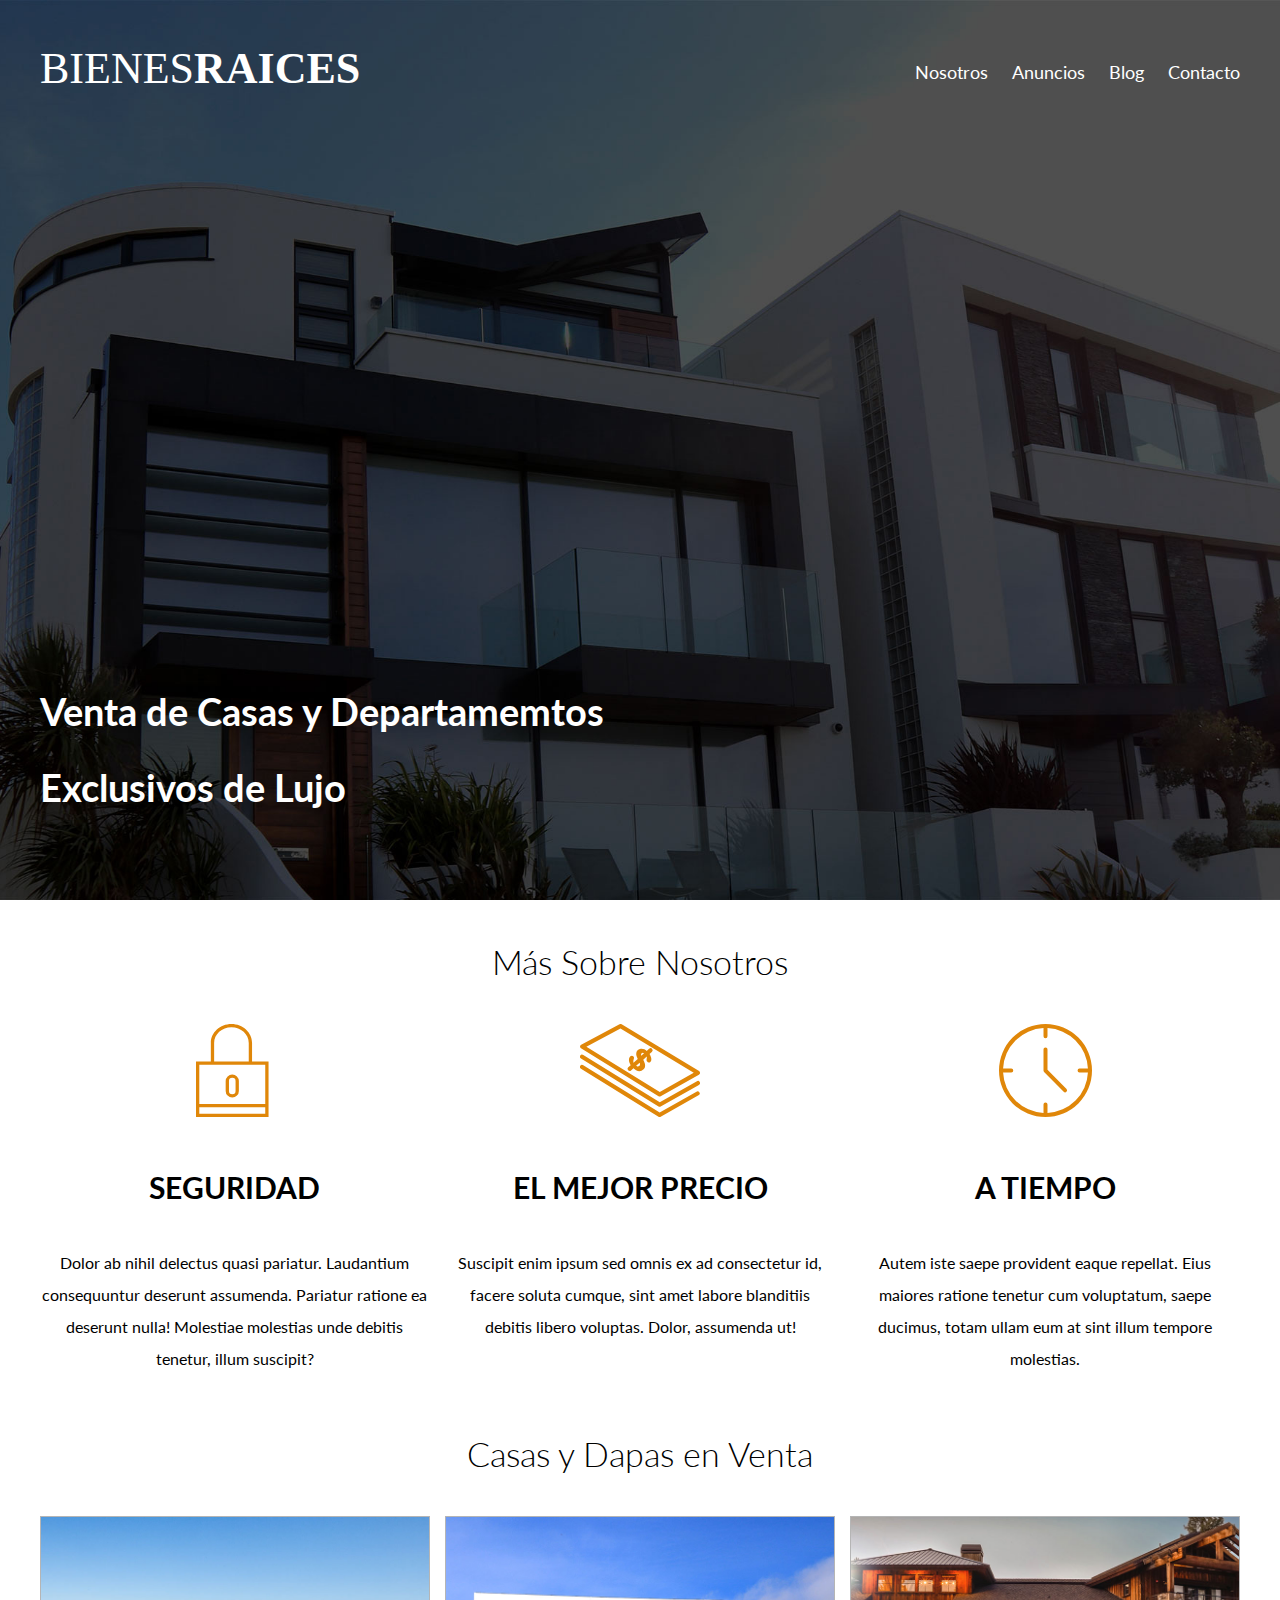
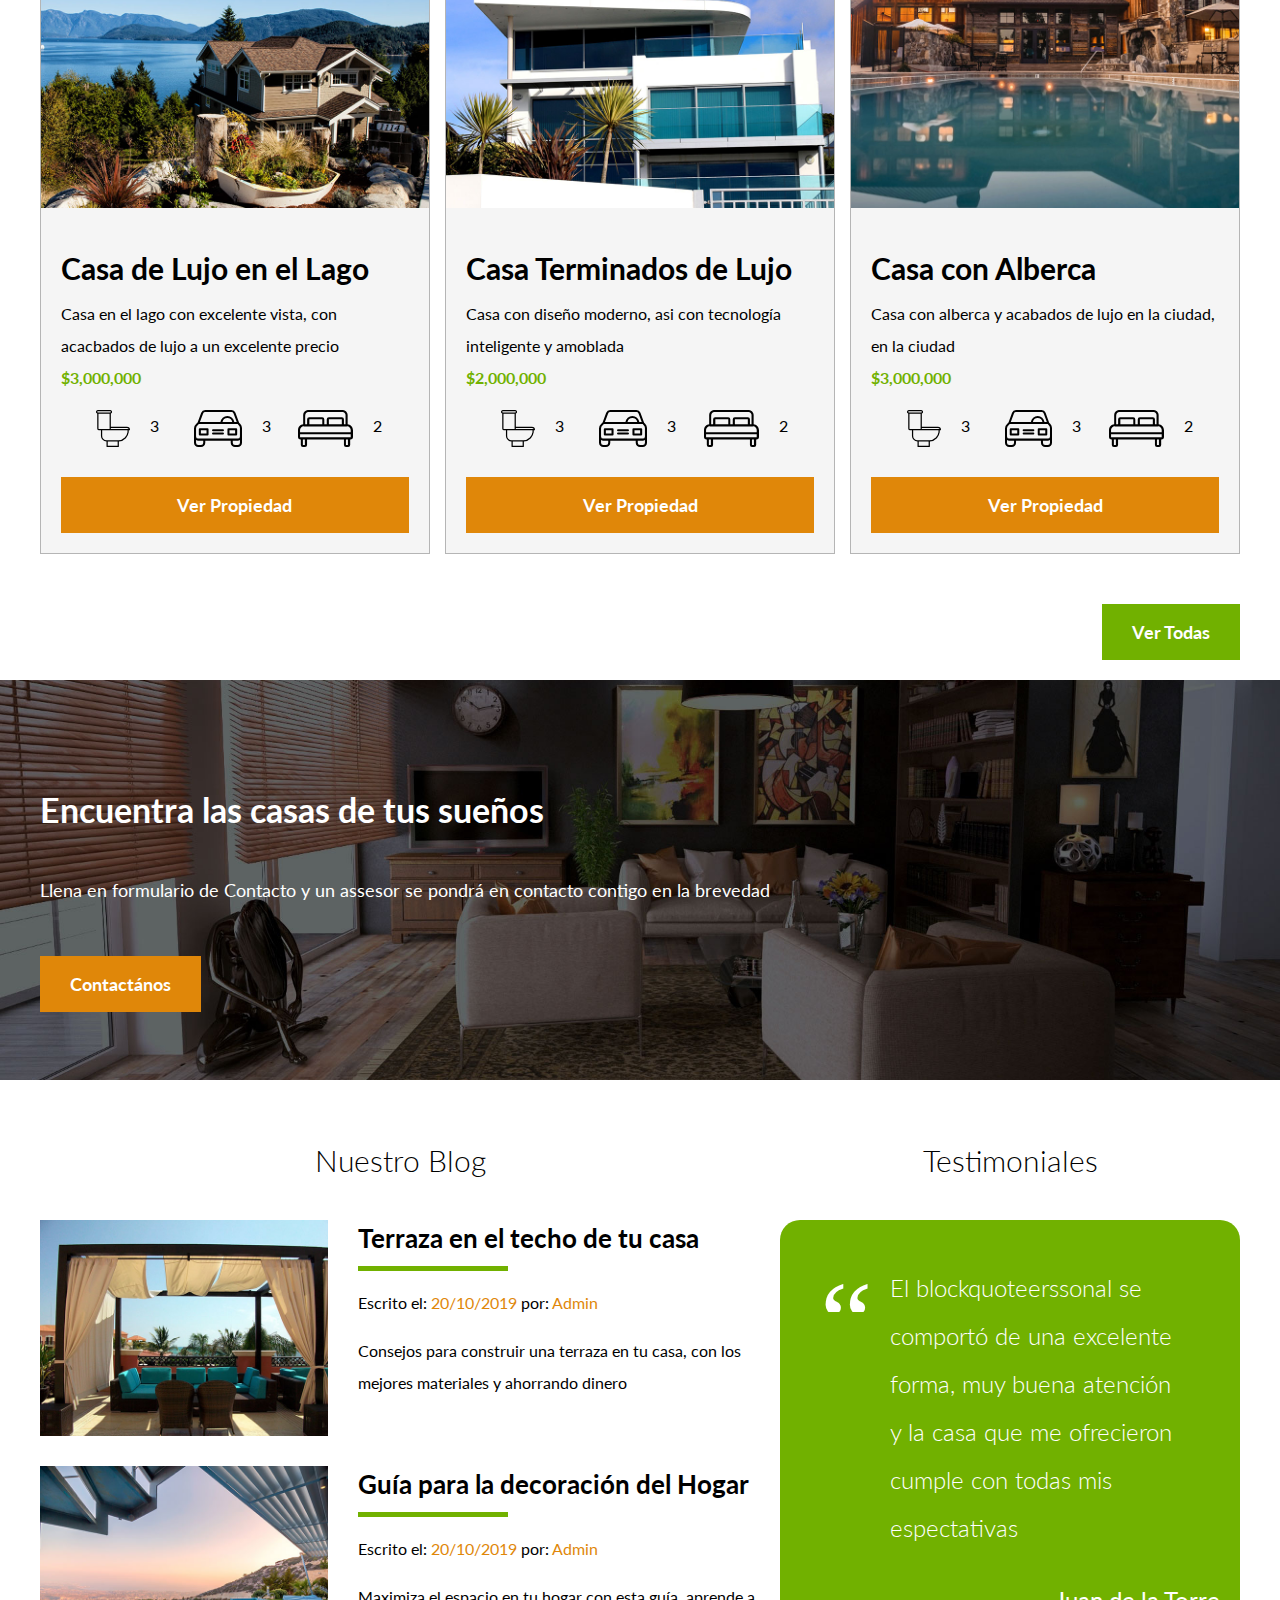
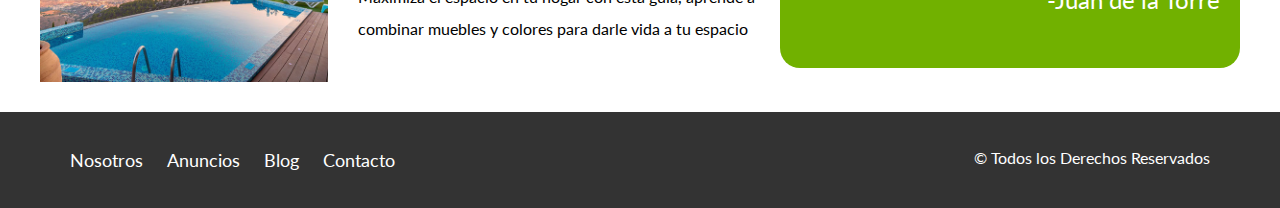
<file: index.html>
<!DOCTYPE html>
<html lang="es">

<head>
    <meta charset="UTF-8">
    <meta name="viewport" content="width=device-width, initial-scale=1.0">
    <meta http-equiv="X-UA-Compatible" content="ie=edge">
    <title>Bienes Raices</title>

    <!-- CSS -->
    <link rel="stylesheet" href="/css/normaliza.css">

    <!-- CSS Personalizado -->
    <link rel="stylesheet" href="/css/style.css">

    <!-- Font -->
    <link href="https://fonts.googleapis.com/css?family=Lato" rel="stylesheet">
</head>

<body>

    <header class="site-header inicio">
        <div class="contenedor contenido-header">
            <div class="barra">
                <a href="/">
                    <img src="/img/logo.svg" alt="Logotipo de Bienes Raices">
                </a>

                <nav class="navegacion">
                    <a href="nosotros.html">Nosotros</a>
                    <a href="anuncios.html">Anuncios</a>
                    <a href="blog.html">Blog</a>
                    <a href="contacto.html">Contacto</a>
                </nav>
            </div>
            <!--barra-->
            <h1>Venta de Casas y Departamemtos Exclusivos de Lujo</h1>
        </div>
        <!--contenedor-->
    </header>

    <section class="contenedor seccion">
        <h2 class="fw-300 centrar-texto">Más Sobre Nosotros</h2>
        <div class="iconos-nosotros">
            <div class="icono">
                <img src="/img/icono1.svg" alt="Seguridad">
                <h3>Seguridad</h3>
                <p>Dolor ab nihil delectus quasi pariatur. Laudantium consequuntur deserunt assumenda. Pariatur ratione ea deserunt nulla! Molestiae molestias unde debitis tenetur, illum suscipit?</p>
            </div>

            <div class="icono">
                <img src="/img/icono2.svg" alt="Mejor Precio">
                <h3>El Mejor Precio</h3>
                <p>Suscipit enim ipsum sed omnis ex ad consectetur id, facere soluta cumque, sint amet labore blanditiis debitis libero voluptas. Dolor, assumenda ut!</p>
            </div>

            <div class="icono">
                <img src="/img/icono3.svg" alt="A Tiempo">
                <h3>A Tiempo</h3>
                <p>Autem iste saepe provident eaque repellat. Eius maiores ratione tenetur cum voluptatum, saepe ducimus, totam ullam eum at sint illum tempore molestias.</p>
            </div>
        </div>
    </section>

    <main class="seccion contenedor">
        <h2 class="fw-300 centrar-texto">Casas y Dapas en Venta</h2>
        <div class="contenedor-anuncios">
            <div class="anuncio">
                <img src="/img/anuncio1.jpg" alt="Casa de Lujo en el Lago">
                <div class="contenido-anuncio">
                    <h3>Casa de Lujo en el Lago</h3>
                    <p>Casa en el lago con excelente vista, con acacbados de lujo a un excelente precio</p>
                    <p class="precio">$3,000,000</p>
                    <ul class="iconos-caracteristicas">
                        <li>
                            <img src="/img/icono_wc.svg" alt="icono_wc">
                            <p>3</p>
                        </li>
                        <li>
                            <img src="/img/icono_estacionamiento.svg" alt="icono_estacionamiento">
                            <p>3</p>
                        </li>
                        <li>
                            <img src="/img/icono_dormitorio.svg" alt="icono_dormitorio">
                            <p>2</p>
                        </li>
                    </ul>
                    <a href="" class="boton boton-amarillo d-block">Ver Propiedad</a>
                </div>
            </div>

            <div class="anuncio">
                <img src="/img/anuncio2.jpg" alt="Casa Terminados de Lujo">
                <div class="contenido-anuncio">
                    <h3>Casa Terminados de Lujo</h3>
                    <p>Casa con diseño moderno, asi con tecnología inteligente y amoblada</p>
                    <p class="precio">$2,000,000</p>
                    <ul class="iconos-caracteristicas">
                        <li>
                            <img src="/img/icono_wc.svg" alt="icono_wc">
                            <p>3</p>
                        </li>
                        <li>
                            <img src="/img/icono_estacionamiento.svg" alt="icono_estacionamiento">
                            <p>3</p>
                        </li>
                        <li>
                            <img src="/img/icono_dormitorio.svg" alt="icono_dormitorio">
                            <p>2</p>
                        </li>
                    </ul>
                    <a href="" class="boton boton-amarillo d-block">Ver Propiedad</a>
                </div>
            </div>

            <div class="anuncio">
                <img src="/img/anuncio3.jpg" alt="Casa con Alberca">
                <div class="contenido-anuncio">
                    <h3>Casa con Alberca</h3>
                    <p>Casa con alberca y acabados de lujo en la ciudad, en la ciudad</p>
                    <p class="precio">$3,000,000</p>
                    <ul class="iconos-caracteristicas">
                        <li>
                            <img src="/img/icono_wc.svg" alt="icono_wc">
                            <p>3</p>
                        </li>
                        <li>
                            <img src="/img/icono_estacionamiento.svg" alt="icono_estacionamiento">
                            <p>3</p>
                        </li>
                        <li>
                            <img src="/img/icono_dormitorio.svg" alt="icono_dormitorio">
                            <p>2</p>
                        </li>
                    </ul>
                    <a href="" class="boton boton-amarillo d-block">Ver Propiedad</a>
                </div>
            </div>
        </div>
        <div class="ver-todas">
            <a href="anuncios.html" class="boton boton-verde">Ver Todas</a>
        </div>
    </main>

    <section class="imagen-contacto">
        <div class="contenedor contenido-contacto">
            <h2>Encuentra las casas de tus sueños</h2>
            <p>Llena en formulario de Contacto y un assesor se pondrá en contacto contigo en la brevedad </p>
            <a href="contacto.html" class="boton boton-amarillo">Contactános</a>
        </div>
    </section>

    <div class="seccion-inferior contenedor seccion">
        <section class="blog">
            <h3 class="centrar-texto fw-300">Nuestro Blog</h3>

            <article class="entrada-blog">
                <div class="imagen">
                    <img src="/img/blog1.jpg" alt="Terraza en el techo de tu casa">
                </div>
                <div class="texto-entrada">
                    <a href="">
                        <h4>Terraza en el techo de tu casa</h4>
                    </a>
                    <p>Escrito el: <span>20/10/2019</span> por: <span>Admin</span></p>
                    <p>Consejos para construir una terraza en tu casa, con los mejores materiales y ahorrando dinero</p>
                </div>
            </article>

            <article class="entrada-blog">
                <div class="imagen">
                    <img src="/img/blog2.jpg" alt="Guía para la decoración del Hogar">
                </div>
                <div class="texto-entrada">
                    <a href="">
                        <h4>Guía para la decoración del Hogar</h4>
                    </a>
                    <p>Escrito el: <span>20/10/2019</span> por: <span>Admin</span></p>
                    <p>Maximiza el espacio en tu hogar con esta guía, aprende a combinar muebles y colores para darle vida a tu espacio
                    </p>
                </div>
            </article>
        </section>

        <section class="testimoniales">
            <h3 class="centrar-texto fw-300">Testimoniales</h3>
            <div class="testimonial">
                <blockquote>El blockquoteerssonal se comportó de una excelente forma, muy buena atención y la casa que me ofrecieron cumple con todas mis espectativas</blockquote>
                <p>-Juan de la Torre</p>
            </div>
        </section>
    </div>

    <footer class="site-footer seccion">
        <div class="contenedor contenedor-footer">
            <nav class="navegacion">
                <a href="nosotros.html">Nosotros</a>
                <a href="anuncios.html">Anuncios</a>
                <a href="blog.html">Blog</a>
                <a href="contacto.html">Contacto</a>
            </nav>

            <p class="copyright">&copy; Todos los Derechos Reservados</p>
        </div>
    </footer>

</body>

</html>
</file>
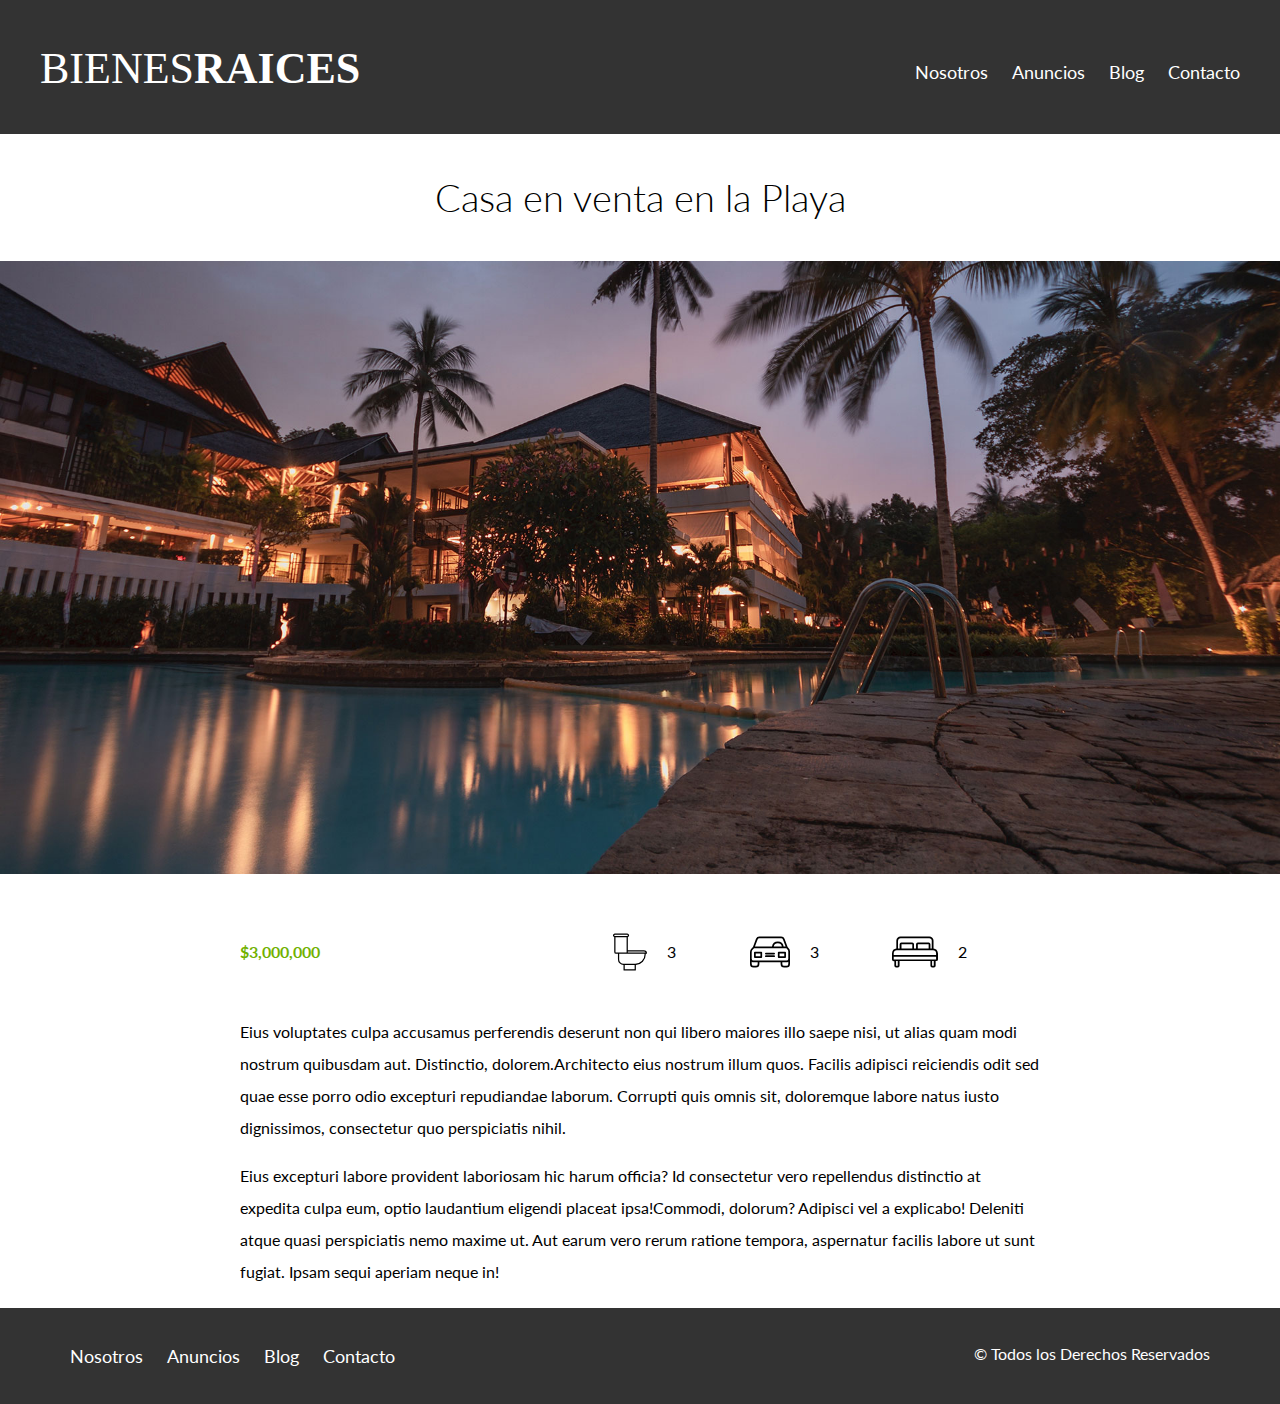
<file: anuncio.html>
<!DOCTYPE html>
<html lang="es">

<head>
    <meta charset="UTF-8">
    <meta name="viewport" content="width=device-width, initial-scale=1.0">
    <meta http-equiv="X-UA-Compatible" content="ie=edge">
    <title>Bienes Raices | Anuncio</title>

    <!-- CSS -->
    <link rel="stylesheet" href="/css/normaliza.css">

    <!-- CSS Personalizado -->
    <link rel="stylesheet" href="/css/style.css">

    <!-- Font -->
    <link href="https://fonts.googleapis.com/css?family=Lato" rel="stylesheet">
</head>

<body>

    <header class="site-header">
        <div class="contenedor contenido-header">
            <div class="barra">
                <a href="/">
                    <img src="/img/logo.svg" alt="Logotipo de Bienes Raices">
                </a>

                <nav class="navegacion">
                    <a href="nosotros.html">Nosotros</a>
                    <a href="anuncios.html">Anuncios</a>
                    <a href="blog.html">Blog</a>
                    <a href="contacto.html">Contacto</a>
                </nav>
            </div>
            <!--barra-->
        </div>
        <!--contenedor-->
    </header>

    <h1 class="fw-300 centrar-texto">Casa en venta en la Playa</h1>
    <img src="/img/destacada.jpg" alt="Imagen anuncio">

    <main class="contenedor seccion contenido-centrado">
        <div class="resumen-propiedad">
            <p class="precio">$3,000,000</p>
            <ul class="iconos-caracteristicas">
                <li>
                    <img src="/img/icono_wc.svg" alt="icono_wc">
                    <p>3</p>
                </li>
                <li>
                    <img src="/img/icono_estacionamiento.svg" alt="icono_estacionamiento">
                    <p>3</p>
                </li>
                <li>
                    <img src="/img/icono_dormitorio.svg" alt="icono_dormitorio">
                    <p>2</p>
                </li>
            </ul>
        </div>
        <!--resumen-propiedad-->
        <p>Eius voluptates culpa accusamus perferendis deserunt non qui libero maiores illo saepe nisi, ut alias quam modi nostrum quibusdam aut. Distinctio, dolorem.Architecto eius nostrum illum quos. Facilis adipisci reiciendis odit sed quae esse porro
            odio excepturi repudiandae laborum. Corrupti quis omnis sit, doloremque labore natus iusto dignissimos, consectetur quo perspiciatis nihil.</p>

        <p>Eius excepturi labore provident laboriosam hic harum officia? Id consectetur vero repellendus distinctio at expedita culpa eum, optio laudantium eligendi placeat ipsa!Commodi, dolorum? Adipisci vel a explicabo! Deleniti atque quasi perspiciatis
            nemo maxime ut. Aut earum vero rerum ratione tempora, aspernatur facilis labore ut sunt fugiat. Ipsam sequi aperiam neque in!</p>
    </main>


    <footer class="site-footer seccion">
        <div class="contenedor contenedor-footer">
            <nav class="navegacion">
                <a href="nosotros.html">Nosotros</a>
                <a href="anuncios.html">Anuncios</a>
                <a href="blog.html">Blog</a>
                <a href="contacto.html">Contacto</a>
            </nav>

            <p class="copyright">&copy; Todos los Derechos Reservados</p>
        </div>
    </footer>

</body>

</html>
</file>
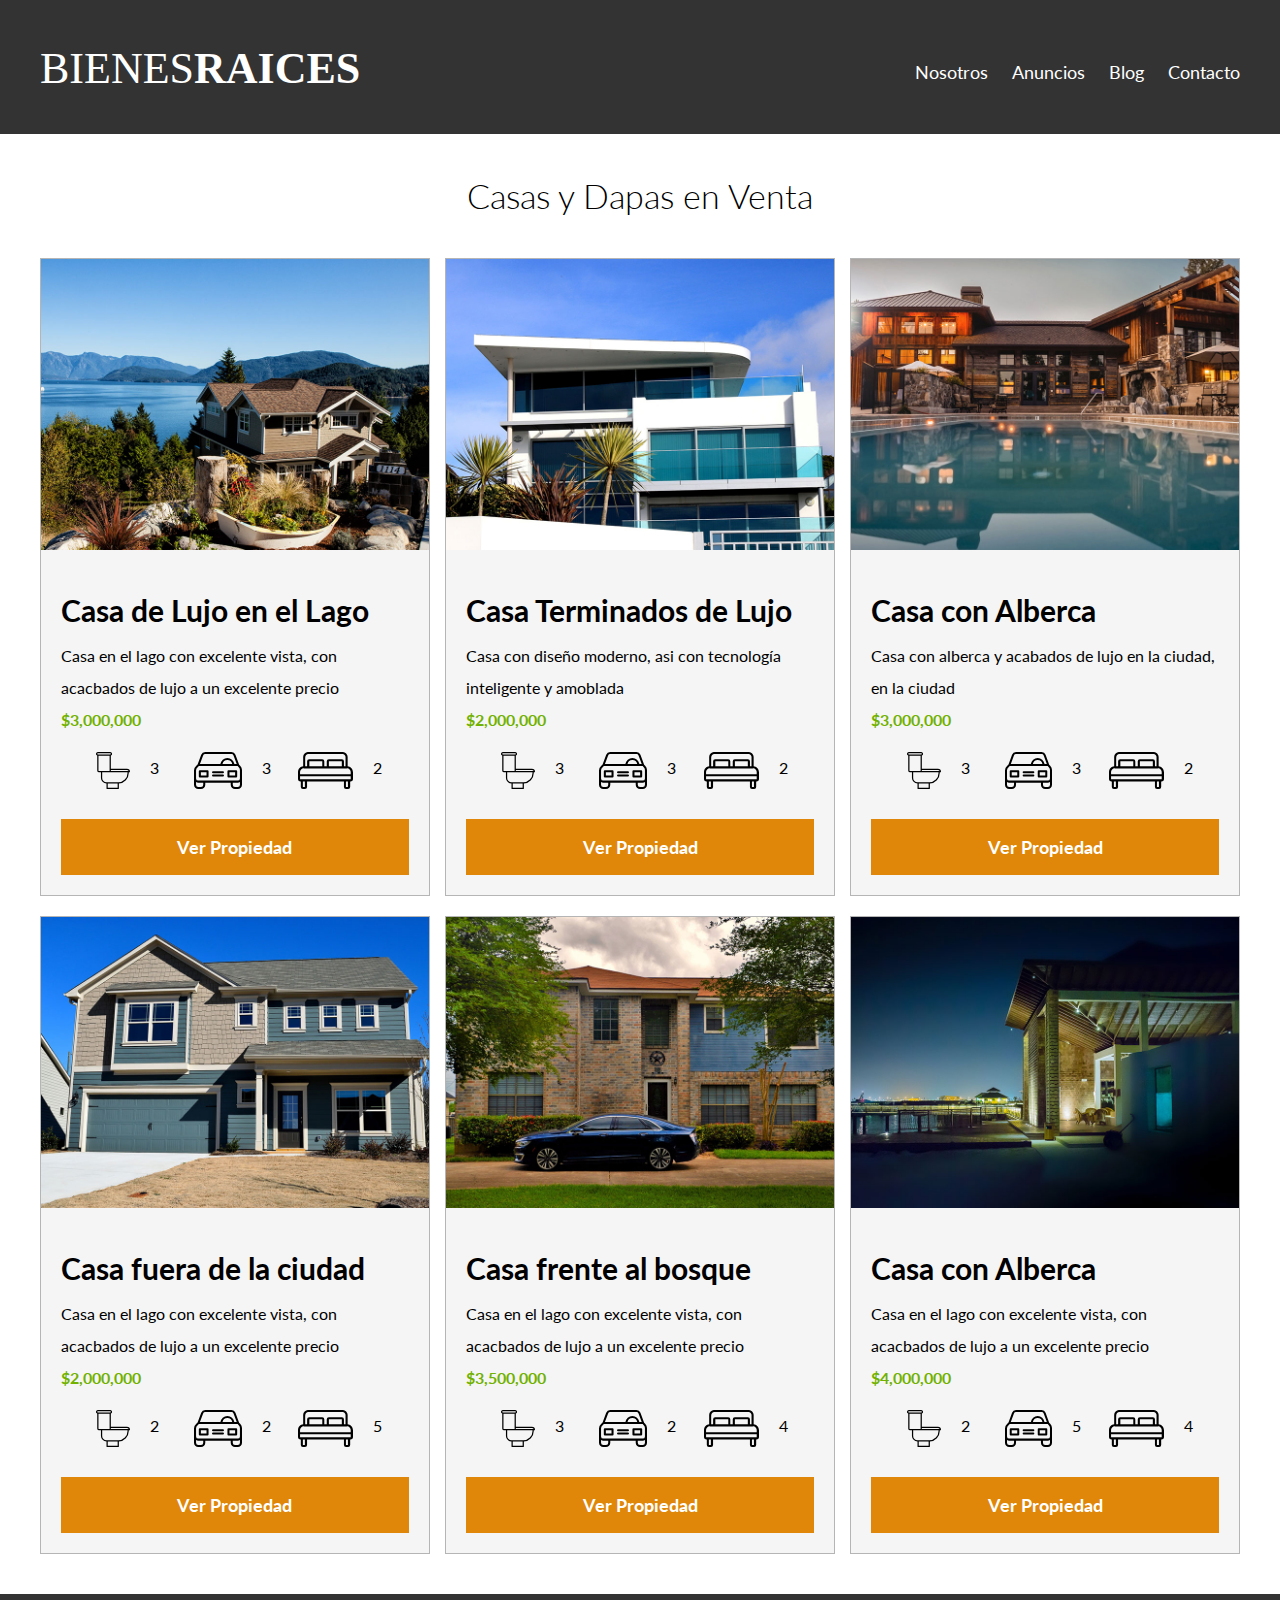
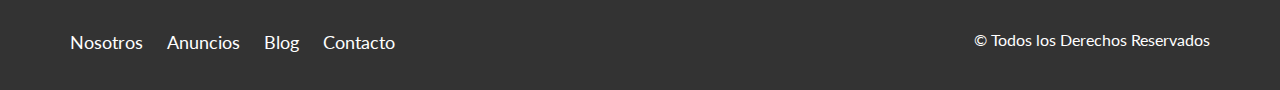
<file: anuncios.html>
<!DOCTYPE html>
<html lang="es">

<head>
    <meta charset="UTF-8">
    <meta name="viewport" content="width=device-width, initial-scale=1.0">
    <meta http-equiv="X-UA-Compatible" content="ie=edge">
    <title>Bienes Raices | Anuncio</title>

    <!-- CSS -->
    <link rel="stylesheet" href="/css/normaliza.css">

    <!-- CSS Personalizado -->
    <link rel="stylesheet" href="/css/style.css">

    <!-- Font -->
    <link href="https://fonts.googleapis.com/css?family=Lato" rel="stylesheet">
</head>

<body>

    <header class="site-header">
        <div class="contenedor contenido-header">
            <div class="barra">
                <a href="/">
                    <img src="/img/logo.svg" alt="Logotipo de Bienes Raices">
                </a>

                <nav class="navegacion">
                    <a href="nosotros.html">Nosotros</a>
                    <a href="anuncios.html">Anuncios</a>
                    <a href="blog.html">Blog</a>
                    <a href="contacto.html">Contacto</a>
                </nav>
            </div>
            <!--barra-->
        </div>
        <!--contenedor-->
    </header>

    <main class="seccion contenedor">
        <h2 class="fw-300 centrar-texto">Casas y Dapas en Venta</h2>
        <div class="contenedor-anuncios">
            <div class="anuncio">
                <img src="/img/anuncio1.jpg" alt="Casa de Lujo en el Lago">
                <div class="contenido-anuncio">
                    <h3>Casa de Lujo en el Lago</h3>
                    <p>Casa en el lago con excelente vista, con acacbados de lujo a un excelente precio</p>
                    <p class="precio">$3,000,000</p>
                    <ul class="iconos-caracteristicas">
                        <li>
                            <img src="/img/icono_wc.svg" alt="icono_wc">
                            <p>3</p>
                        </li>
                        <li>
                            <img src="/img/icono_estacionamiento.svg" alt="icono_estacionamiento">
                            <p>3</p>
                        </li>
                        <li>
                            <img src="/img/icono_dormitorio.svg" alt="icono_dormitorio">
                            <p>2</p>
                        </li>
                    </ul>
                    <a href="anuncio.html" anuncio.html class="boton boton-amarillo d-block">Ver Propiedad</a>
                </div>
                <!--contenido-anuncio-->
            </div>
            <!--anuncios-->

            <div class="anuncio">
                <img src="/img/anuncio2.jpg" alt="Casa Terminados de Lujo">
                <div class="contenido-anuncio">
                    <h3>Casa Terminados de Lujo</h3>
                    <p>Casa con diseño moderno, asi con tecnología inteligente y amoblada</p>
                    <p class="precio">$2,000,000</p>
                    <ul class="iconos-caracteristicas">
                        <li>
                            <img src="/img/icono_wc.svg" alt="icono_wc">
                            <p>3</p>
                        </li>
                        <li>
                            <img src="/img/icono_estacionamiento.svg" alt="icono_estacionamiento">
                            <p>3</p>
                        </li>
                        <li>
                            <img src="/img/icono_dormitorio.svg" alt="icono_dormitorio">
                            <p>2</p>
                        </li>
                    </ul>
                    <a href="anuncio.html" class="boton boton-amarillo d-block">Ver Propiedad</a>
                </div>
                <!--contenido-anuncio-->
            </div>
            <!--anuncios-->

            <div class="anuncio">
                <img src="/img/anuncio3.jpg" alt="Casa con Alberca">
                <div class="contenido-anuncio">
                    <h3>Casa con Alberca</h3>
                    <p>Casa con alberca y acabados de lujo en la ciudad, en la ciudad</p>
                    <p class="precio">$3,000,000</p>
                    <ul class="iconos-caracteristicas">
                        <li>
                            <img src="/img/icono_wc.svg" alt="icono_wc">
                            <p>3</p>
                        </li>
                        <li>
                            <img src="/img/icono_estacionamiento.svg" alt="icono_estacionamiento">
                            <p>3</p>
                        </li>
                        <li>
                            <img src="/img/icono_dormitorio.svg" alt="icono_dormitorio">
                            <p>2</p>
                        </li>
                    </ul>
                    <a href="anuncio.html" class="boton boton-amarillo d-block">Ver Propiedad</a>
                </div>
                <!--contenido-anuncio-->
            </div>
            <!--anuncios-->

            <div class="anuncio">
                <img src="/img/anuncio4.jpg" alt="Anuncios Casa de Lujo">
                <div class="contenido-anuncio">
                    <h3>Casa fuera de la ciudad</h3>
                    <p>Casa en el lago con excelente vista, con acacbados de lujo a un excelente precio</p>
                    <p class="precio">$2,000,000</p>
                    <ul class="iconos-caracteristicas">
                        <li>
                            <img src="/img/icono_wc.svg" alt="icono_wc">
                            <p>2</p>
                        </li>
                        <li>
                            <img src="/img/icono_estacionamiento.svg" alt="icono_estacionamiento">
                            <p>2</p>
                        </li>
                        <li>
                            <img src="/img/icono_dormitorio.svg" alt="icono_dormitorio">
                            <p>5</p>
                        </li>
                    </ul>
                    <a href="anuncio.html" class="boton boton-amarillo d-block">Ver Propiedad</a>
                </div>
                <!--contenido-anuncio-->
            </div>
            <!--anuncios-->

            <div class="anuncio">
                <img src="/img/anuncio5.jpg" alt="Casa de Lujo en el Lago">
                <div class="contenido-anuncio">
                    <h3>Casa frente al bosque</h3>
                    <p>Casa en el lago con excelente vista, con acacbados de lujo a un excelente precio</p>
                    <p class="precio">$3,500,000</p>
                    <ul class="iconos-caracteristicas">
                        <li>
                            <img src="/img/icono_wc.svg" alt="icono_wc">
                            <p>3</p>
                        </li>
                        <li>
                            <img src="/img/icono_estacionamiento.svg" alt="icono_estacionamiento">
                            <p>2</p>
                        </li>
                        <li>
                            <img src="/img/icono_dormitorio.svg" alt="icono_dormitorio">
                            <p>4</p>
                        </li>
                    </ul>
                    <a href="anuncio.html" class="boton boton-amarillo d-block">Ver Propiedad</a>
                </div>
                <!--contenido-anuncio-->
            </div>
            <!--anuncios-->

            <div class="anuncio">
                <img src="/img/anuncio6.jpg" alt="Casa de Lujo en el Lago">
                <div class="contenido-anuncio">
                    <h3>Casa con Alberca</h3>
                    <p>Casa en el lago con excelente vista, con acacbados de lujo a un excelente precio</p>
                    <p class="precio">$4,000,000</p>
                    <ul class="iconos-caracteristicas">
                        <li>
                            <img src="/img/icono_wc.svg" alt="icono_wc">
                            <p>2</p>
                        </li>
                        <li>
                            <img src="/img/icono_estacionamiento.svg" alt="icono_estacionamiento">
                            <p>5</p>
                        </li>
                        <li>
                            <img src="/img/icono_dormitorio.svg" alt="icono_dormitorio">
                            <p>4</p>
                        </li>
                    </ul>
                    <a href="anuncio.html" class="boton boton-amarillo d-block">Ver Propiedad</a>
                </div>
                <!--contenido-anuncio-->
            </div>
            <!--anuncios-->
        </div>
        <!--contenedor-anuncios-->
    </main>

    <footer class="site-footer seccion">
        <div class="contenedor contenedor-footer">
            <nav class="navegacion">
                <a href="nosotros.html">Nosotros</a>
                <a href="anuncios.html">Anuncios</a>
                <a href="blog.html">Blog</a>
                <a href="contacto.html">Contacto</a>
            </nav>

            <p class="copyright">&copy; Todos los Derechos Reservados</p>
        </div>
    </footer>

</body>

</html>
</file>
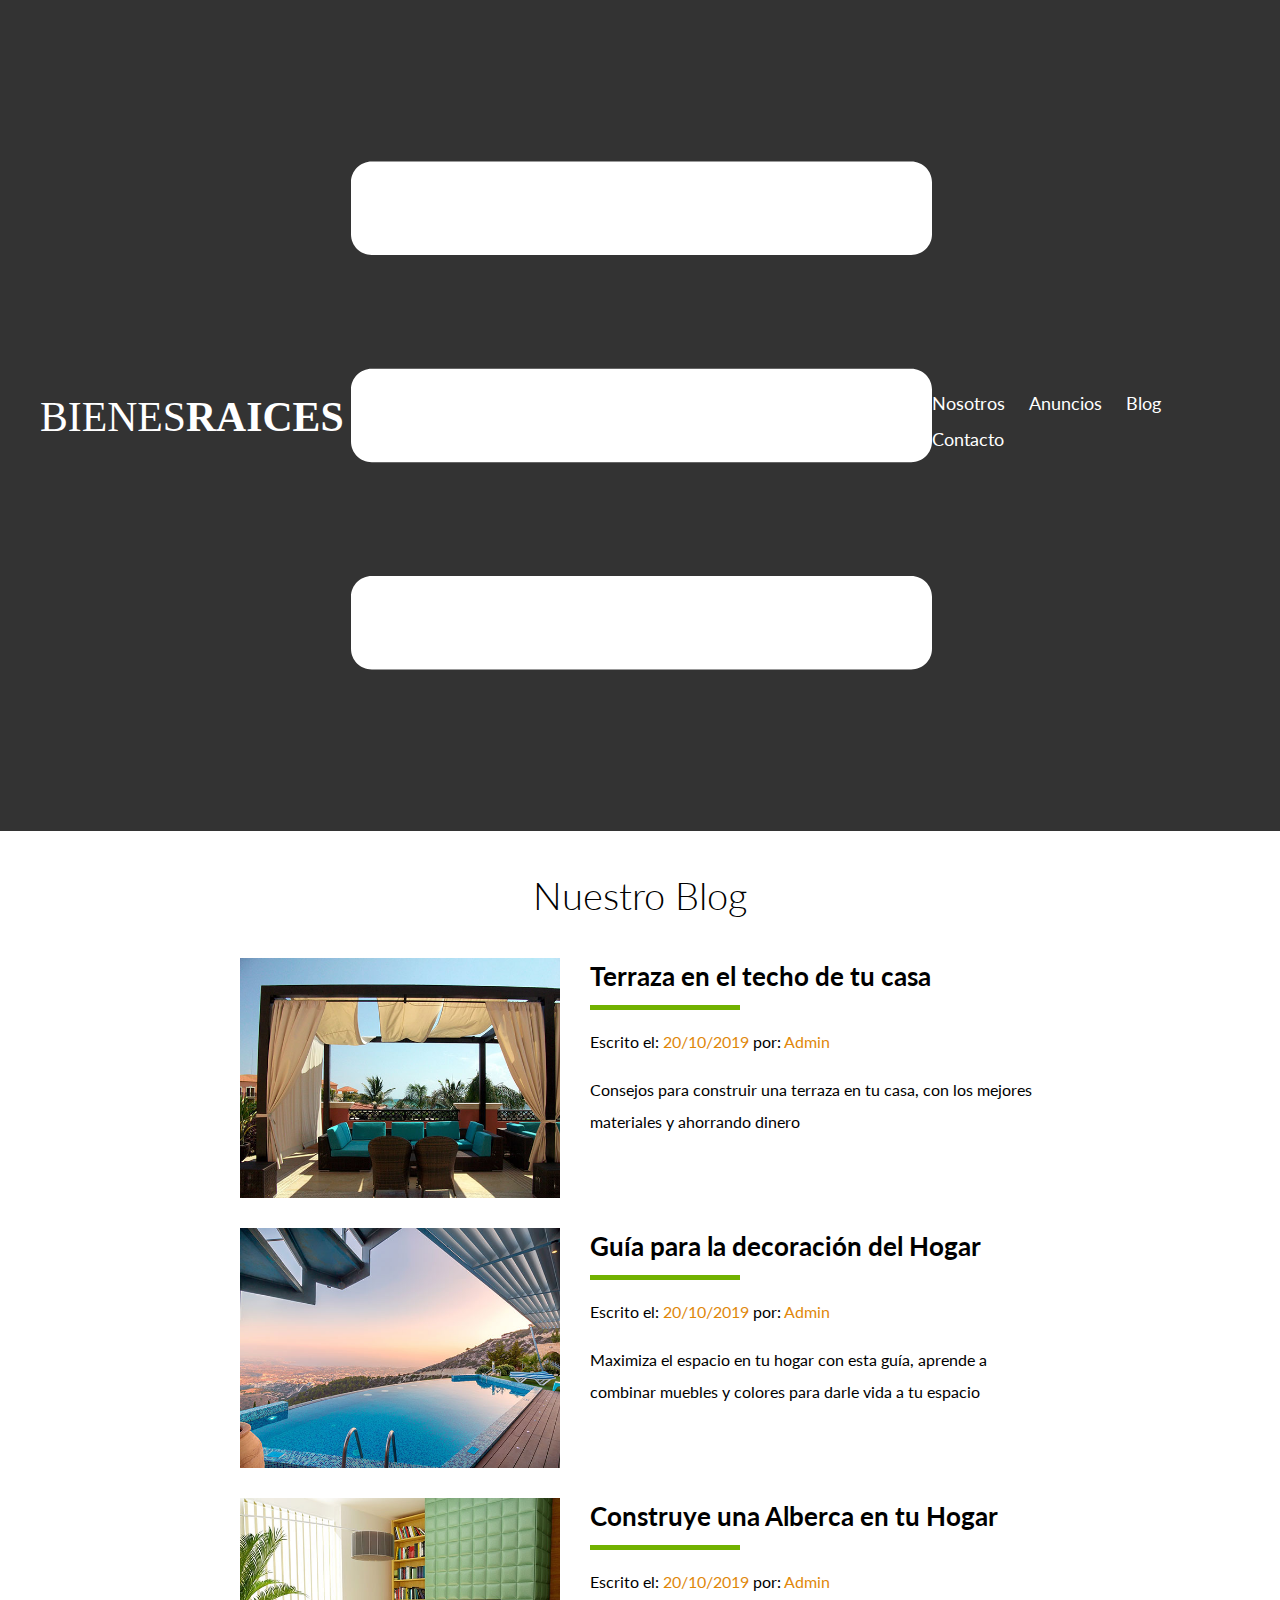
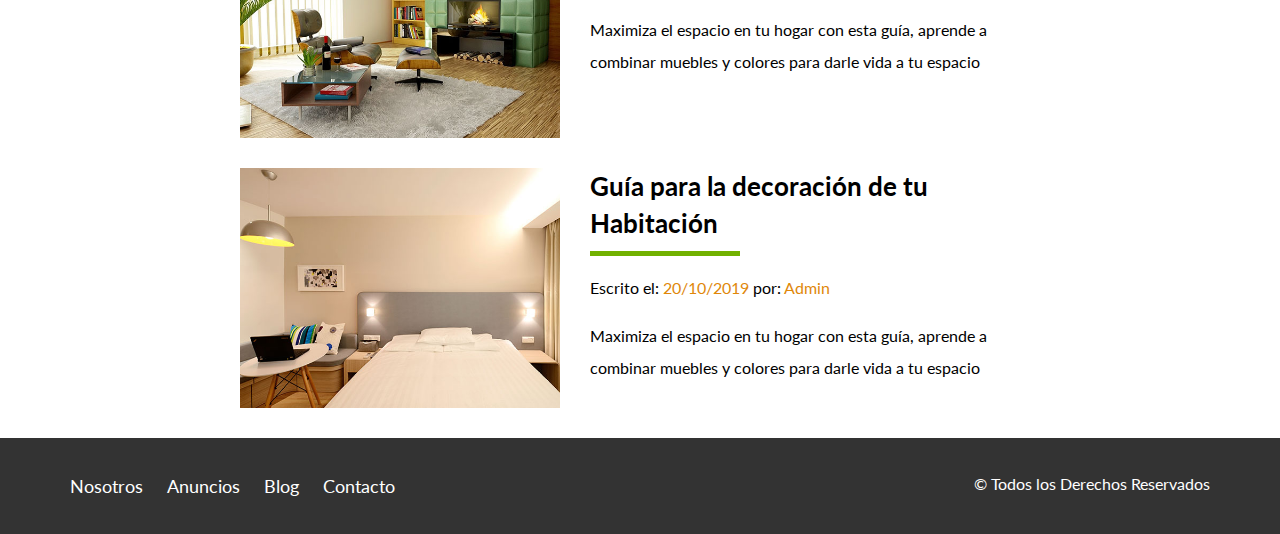
<file: blog.html>
<!DOCTYPE html>
<html lang="es">

<head>
    <meta charset="UTF-8">
    <meta name="viewport" content="width=device-width, initial-scale=1.0">
    <meta http-equiv="X-UA-Compatible" content="ie=edge">
    <title>Bienes Raices | Blog</title>

    <!-- CSS -->
    <link rel="stylesheet" href="/css/normaliza.css">

    <!-- CSS Personalizado -->
    <link rel="stylesheet" href="/css/style.css">

    <!-- Font -->
    <link href="https://fonts.googleapis.com/css?family=Lato" rel="stylesheet">
</head>

<body>

    <header class="site-header">
        <div class="contenedor contenido-header">
            <div class="barra">
                <a href="/">
                    <img src="/img/logo.svg" alt="Logotipo de Bienes Raices">
                </a>

                <div class="mobile-menu">
                    <a href="#navegacion">
                        <img src="/img/barras.svg" alt="Icono Menu">
                    </a>
                </div>

                <nav id="navegacion" class="navegacion">
                    <a href="nosotros.html">Nosotros</a>
                    <a href="anuncios.html">Anuncios</a>
                    <a href="blog.html">Blog</a>
                    <a href="contacto.html">Contacto</a>
                </nav>
            </div>
            <!--barra-->
        </div>
        <!--contenedor-->
    </header>

    <main class="contenedor seccion contenido-centrado">
        <h1 class="fw-300 centrar-texto">Nuestro Blog</h1>

        <article class="entrada-blog">
            <div class="imagen">
                <img src="/img/blog1.jpg" alt="Terraza en el techo de tu casa">
            </div>
            <div class="texto-entrada">
                <a href="entrada.html">
                    <h4>Terraza en el techo de tu casa</h4>
                </a>
                <p>Escrito el: <span>20/10/2019</span> por: <span>Admin</span></p>
                <p>Consejos para construir una terraza en tu casa, con los mejores materiales y ahorrando dinero</p>
            </div>
        </article>

        <article class="entrada-blog">
            <div class="imagen">
                <img src="/img/blog2.jpg" alt="Guía para la decoración del Hogar">
            </div>
            <div class="texto-entrada">
                <a href="entrada.html">
                    <h4>Guía para la decoración del Hogar</h4>
                </a>
                <p>Escrito el: <span>20/10/2019</span> por: <span>Admin</span></p>
                <p>Maximiza el espacio en tu hogar con esta guía, aprende a combinar muebles y colores para darle vida a tu espacio
                </p>
            </div>
        </article>

        <article class="entrada-blog">
            <div class="imagen">
                <img src="/img/blog3.jpg" alt="Guía para la decoración del Hogar">
            </div>
            <div class="texto-entrada">
                <a href="entrada.html">
                    <h4>Construye una Alberca en tu Hogar</h4>
                </a>
                <p>Escrito el: <span>20/10/2019</span> por: <span>Admin</span></p>
                <p>Maximiza el espacio en tu hogar con esta guía, aprende a combinar muebles y colores para darle vida a tu espacio
                </p>
            </div>
        </article>

        <article class="entrada-blog">
            <div class="imagen">
                <img src="/img/blog4.jpg" alt="Guía para la decoración del Hogar">
            </div>
            <div class="texto-entrada">
                <a href="entrada.html">
                    <h4>Guía para la decoración de tu Habitación</h4>
                </a>
                <p>Escrito el: <span>20/10/2019</span> por: <span>Admin</span></p>
                <p>Maximiza el espacio en tu hogar con esta guía, aprende a combinar muebles y colores para darle vida a tu espacio
                </p>
            </div>
        </article>
    </main>


    <footer class="site-footer seccion">
        <div class="contenedor contenedor-footer">
            <nav class="navegacion">
                <a href="nosotros.html">Nosotros</a>
                <a href="anuncios.html">Anuncios</a>
                <a href="blog.html">Blog</a>
                <a href="contacto.html">Contacto</a>
            </nav>

            <p class="copyright">&copy; Todos los Derechos Reservados</p>
        </div>
    </footer>

</body>

</html>
</file>
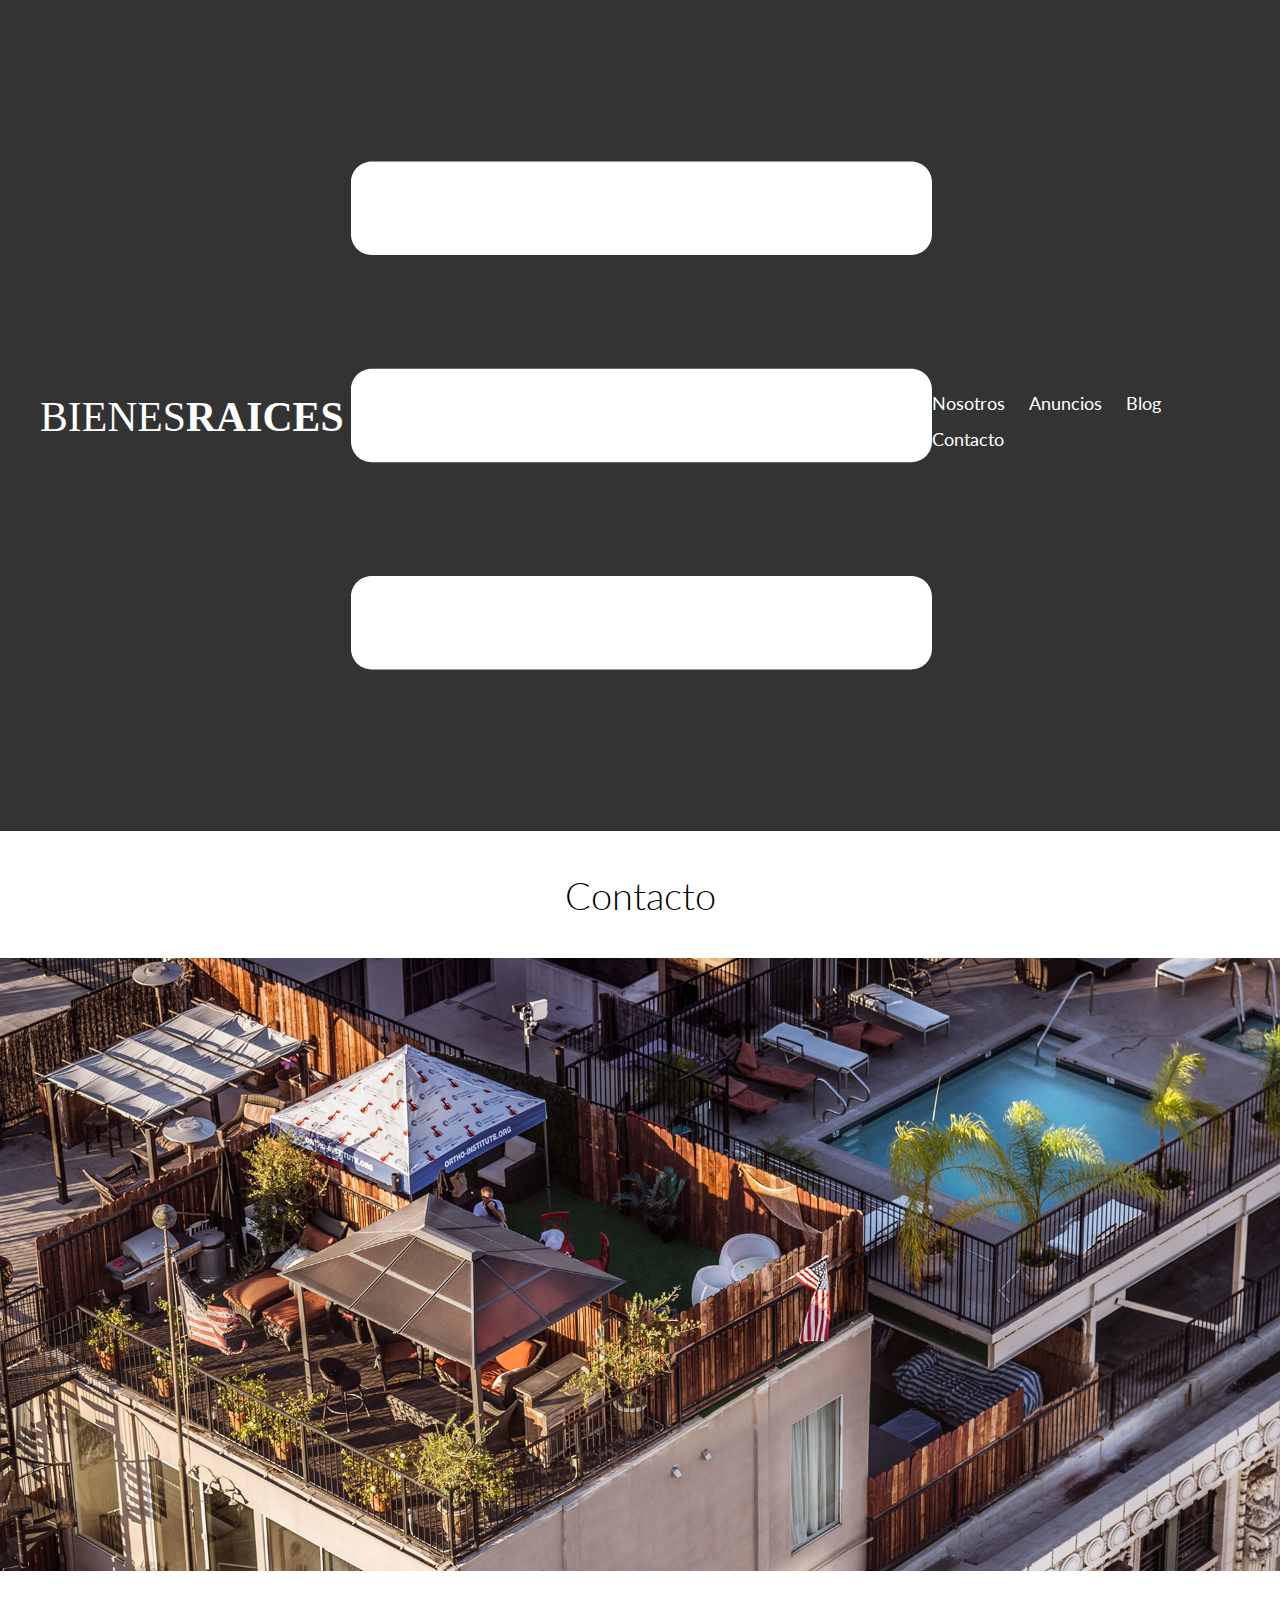
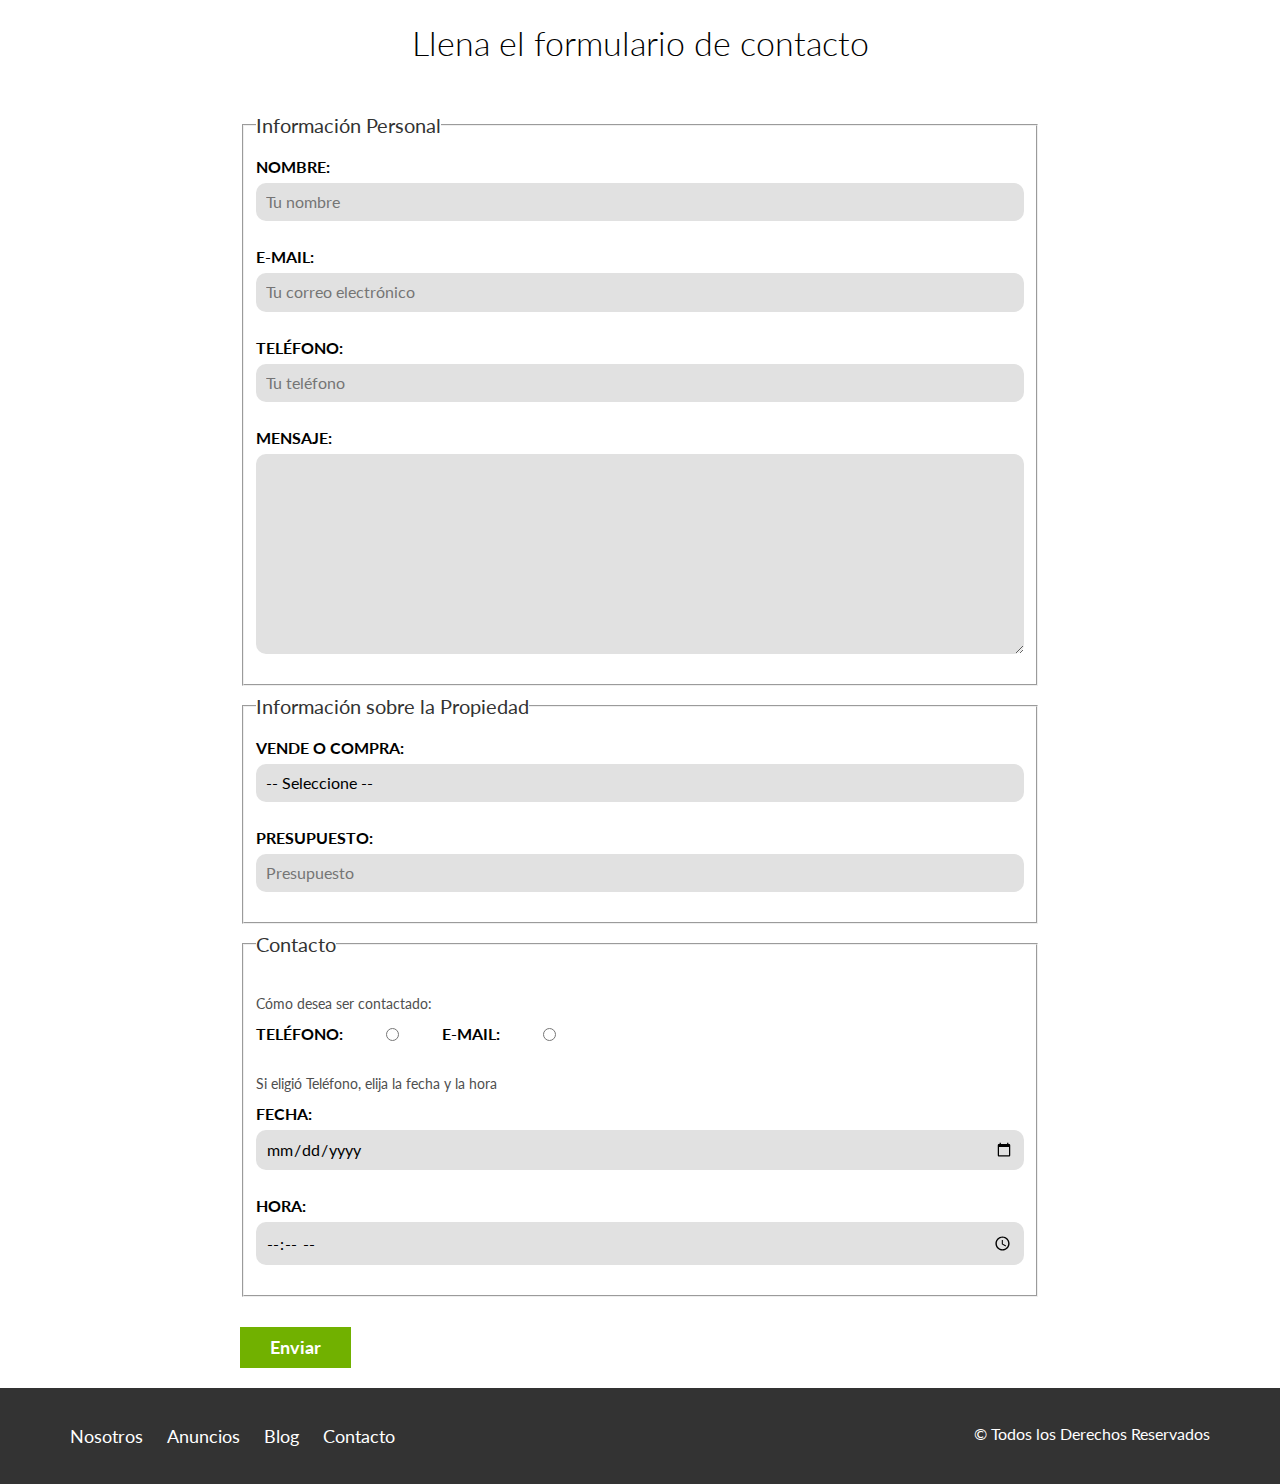
<file: contacto.html>
<!DOCTYPE html>
<html lang="es">

<head>
    <meta charset="UTF-8">
    <meta name="viewport" content="width=device-width, initial-scale=1.0">
    <meta http-equiv="X-UA-Compatible" content="ie=edge">
    <title>Bienes Raices | Blog</title>

    <!-- CSS -->
    <link rel="stylesheet" href="/css/normaliza.css">

    <!-- CSS Personalizado -->
    <link rel="stylesheet" href="/css/style.css">

    <!-- Font -->
    <link href="https://fonts.googleapis.com/css?family=Lato" rel="stylesheet">
</head>

<body>

    <header class="site-header">
        <div class="contenedor contenido-header">
            <div class="barra">
                <a href="/">
                    <img src="/img/logo.svg" alt="Logotipo de Bienes Raices">
                </a>

                <div class="mobile-menu">
                    <a href="#navegacion">
                        <img src="/img/barras.svg" alt="Icono Menu">
                    </a>
                </div>

                <nav id="navegacion" class="navegacion">
                    <a href="nosotros.html">Nosotros</a>
                    <a href="anuncios.html">Anuncios</a>
                    <a href="blog.html">Blog</a>
                    <a href="contacto.html">Contacto</a>
                </nav>
            </div>
            <!--barra-->
        </div>
        <!--contenedor-->
    </header>

    <h1 class="fw-300 centrar-texto">Contacto</h1>
    <img src="/img/destacada3.jpg" alt="Imagen Principal">

    <main class="contenedor seccion contenido-centrado">
        <h2 class="fw-300 centrar-texto">Llena el formulario de contacto</h2>

        <form class="contacto" action="">
            <fieldset>
                <legend>Información Personal</legend>

                <label for="nombre">Nombre:</label>
                <input type="text" id="nombre" placeholder="Tu nombre">

                <label for="email">E-mail:</label>
                <input type="email" id="email" placeholder="Tu correo electrónico" required>

                <label for="telefono">Teléfono:</label>
                <input type="tel" id="telefono" placeholder="Tu teléfono" required>

                <label for="mensaje">Mensaje:</label>
                <textarea id="mensaje"></textarea>
            </fieldset>

            <fieldset>
                <legend>Información sobre la Propiedad</legend>
                <label for="opciones">Vende o Compra:</label>
                <select id="opciones">
                  <option value="" disabled selected>-- Seleccione --</option>
                  <option value="compra">Compra</option>
                  <option value="vende">Venta</option>
                </select>
                <label for="presupuesto">Presupuesto:</label>
                <input type="number" id="presupuesto" min="0" placeholder="Presupuesto">
            </fieldset>

            <fieldset>
                <legend>Contacto</legend>
                <p>Cómo desea ser contactado:</p>

                <div class="forma-contacto">
                    <label for="telefono">Teléfono:</label>
                    <input type="radio" name="contacto" value="telefono" id="telefono">

                    <label for="correo">E-mail:</label>
                    <input type="radio" name="contacto" value="correo" id="correo">
                </div>

                <p>Si eligió Teléfono, elija la fecha y la hora</p>
                <label for="fecha">Fecha:</label>
                <input type="date" id="date">

                <label for="hora">Hora:</label>
                <input type="time" id="hora" min="09:00" max="18:00">
            </fieldset>

            <input type="submit" class="boton boton-verde" value="Enviar">
        </form>
    </main>


    <footer class="site-footer seccion">
        <div class="contenedor contenedor-footer">
            <nav class="navegacion">
                <a href="nosotros.html">Nosotros</a>
                <a href="anuncios.html">Anuncios</a>
                <a href="blog.html">Blog</a>
                <a href="contacto.html">Contacto</a>
            </nav>

            <p class="copyright">&copy; Todos los Derechos Reservados</p>
        </div>
    </footer>

</body>

</html>
</file>
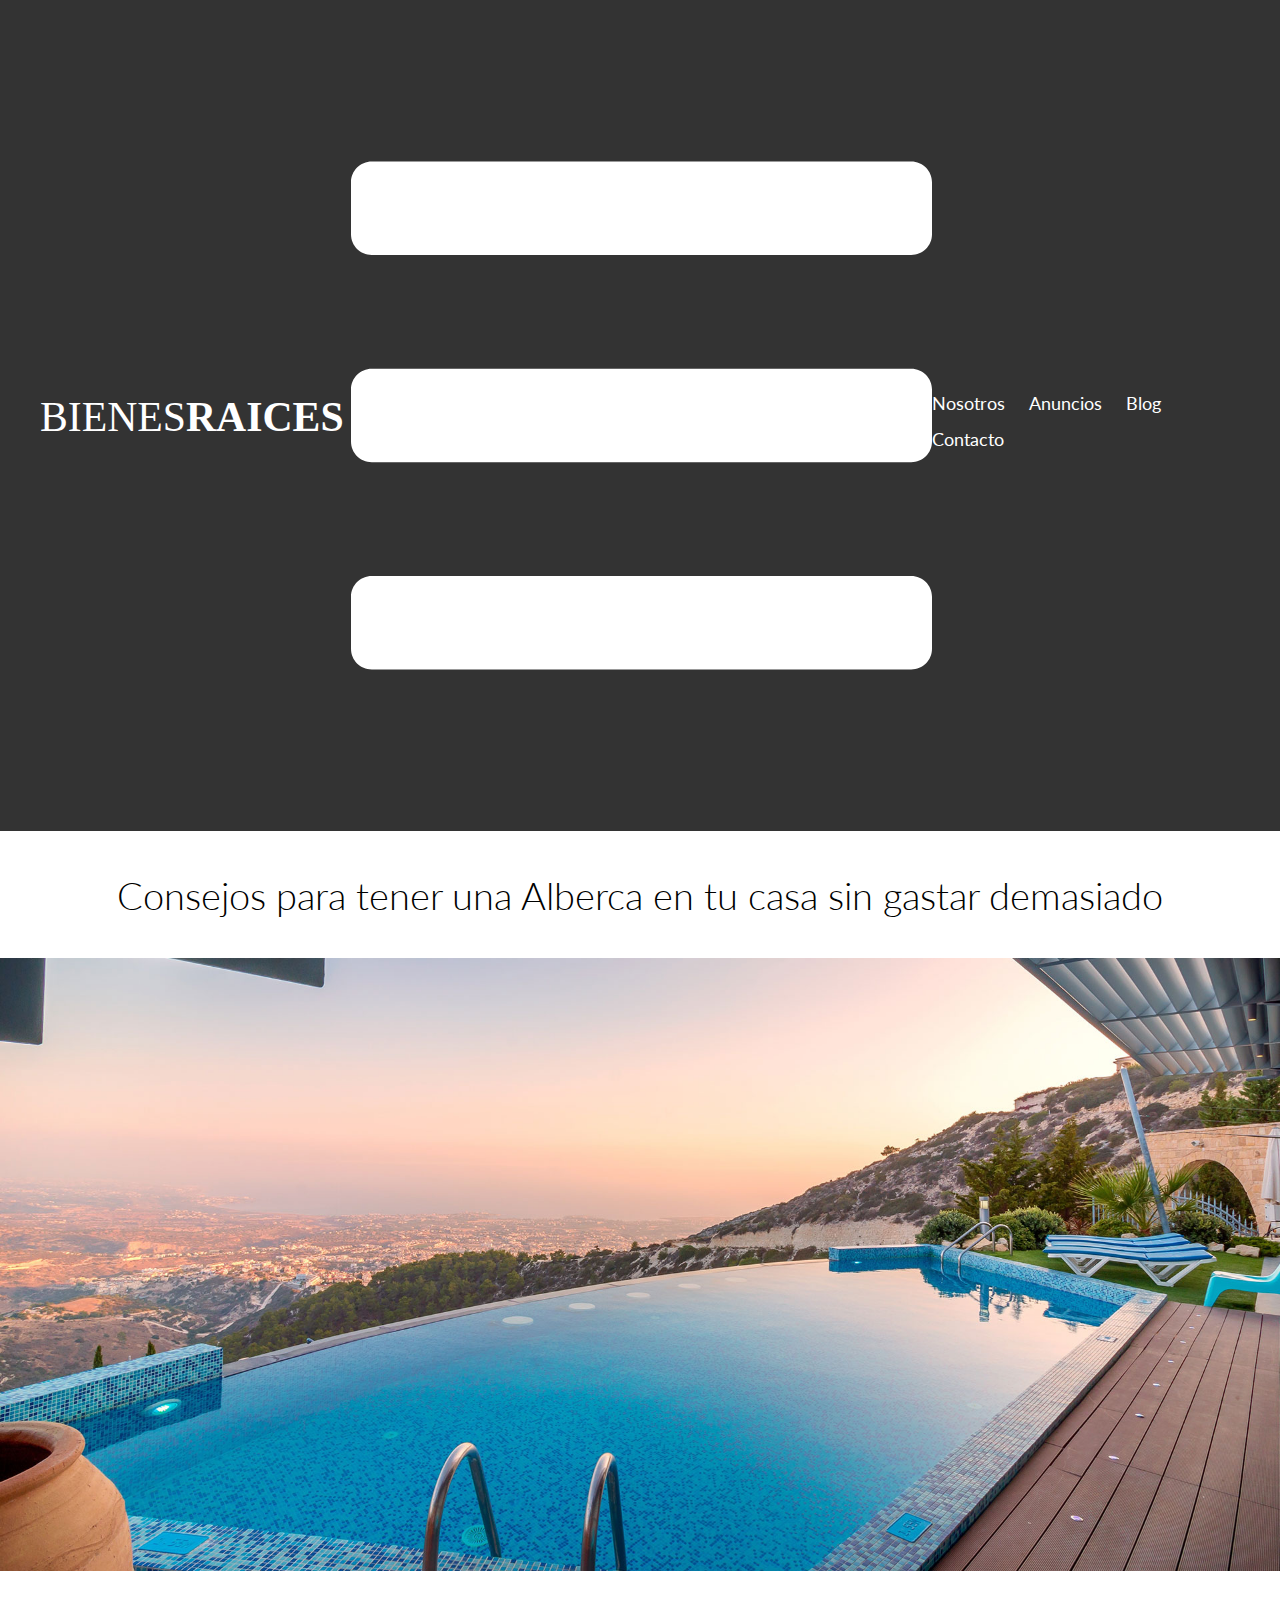
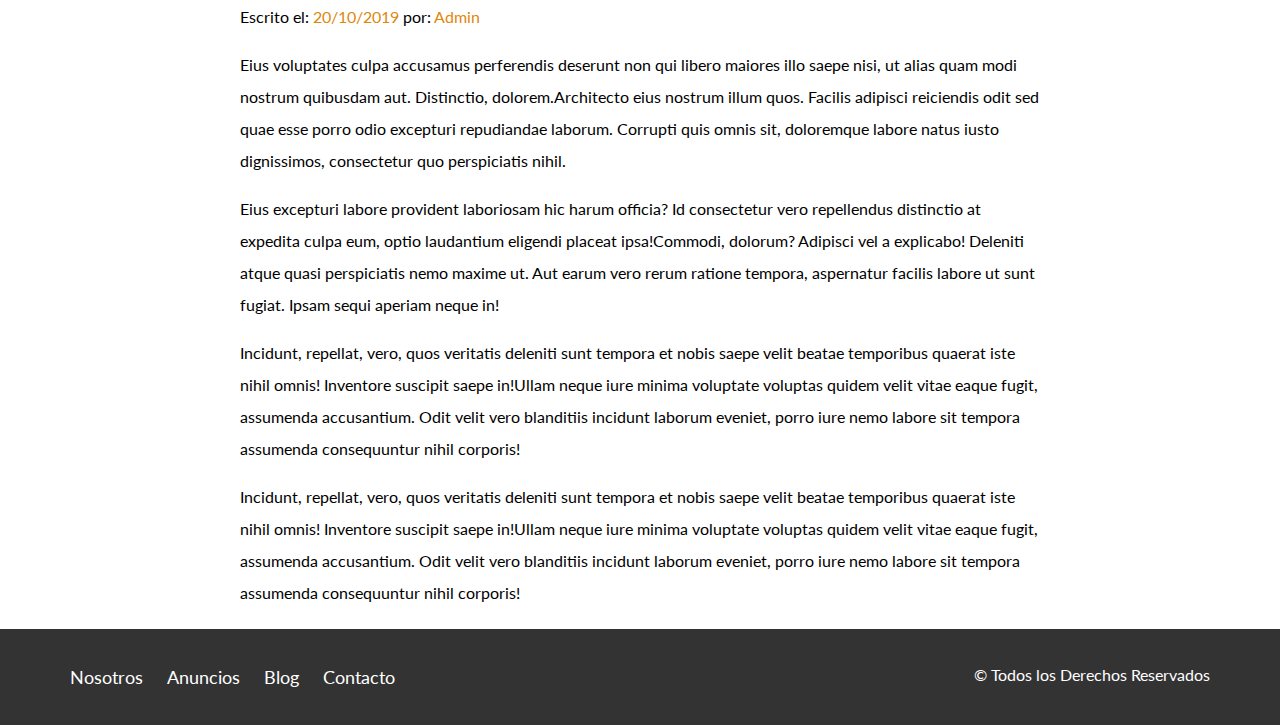
<file: entrada.html>
<!DOCTYPE html>
<html lang="es">

<head>
    <meta charset="UTF-8">
    <meta name="viewport" content="width=device-width, initial-scale=1.0">
    <meta http-equiv="X-UA-Compatible" content="ie=edge">
    <title>Bienes Raices | Blog</title>

    <!-- CSS -->
    <link rel="stylesheet" href="/css/normaliza.css">

    <!-- CSS Personalizado -->
    <link rel="stylesheet" href="/css/style.css">

    <!-- Font -->
    <link href="https://fonts.googleapis.com/css?family=Lato" rel="stylesheet">
</head>

<body>

    <header class="site-header">
        <div class="contenedor contenido-header">
            <div class="barra">
                <a href="/">
                    <img src="/img/logo.svg" alt="Logotipo de Bienes Raices">
                </a>

                <div class="mobile-menu">
                    <a href="#navegacion">
                        <img src="/img/barras.svg" alt="Icono Menu">
                    </a>
                </div>

                <nav id="navegacion" class="navegacion">
                    <a href="nosotros.html">Nosotros</a>
                    <a href="anuncios.html">Anuncios</a>
                    <a href="blog.html">Blog</a>
                    <a href="contacto.html">Contacto</a>
                </nav>
            </div>
            <!--barra-->
        </div>
        <!--contenedor-->
    </header>

    <h1 class="fw-300 centrar-texto">Consejos para tener una Alberca en tu casa sin gastar demasiado</h1>
    <img src="/img/destacada2.jpg" alt="Imagen Principal">

    <main class="contenedor seccion contenido-centrado texto-entrada">

        <p>Escrito el: <span>20/10/2019</span> por: <span>Admin</span></p>

        <p>Eius voluptates culpa accusamus perferendis deserunt non qui libero maiores illo saepe nisi, ut alias quam modi nostrum quibusdam aut. Distinctio, dolorem.Architecto eius nostrum illum quos. Facilis adipisci reiciendis odit sed quae esse porro
            odio excepturi repudiandae laborum. Corrupti quis omnis sit, doloremque labore natus iusto dignissimos, consectetur quo perspiciatis nihil.</p>

        <p>Eius excepturi labore provident laboriosam hic harum officia? Id consectetur vero repellendus distinctio at expedita culpa eum, optio laudantium eligendi placeat ipsa!Commodi, dolorum? Adipisci vel a explicabo! Deleniti atque quasi perspiciatis
            nemo maxime ut. Aut earum vero rerum ratione tempora, aspernatur facilis labore ut sunt fugiat. Ipsam sequi aperiam neque in!</p>

        <p>Incidunt, repellat, vero, quos veritatis deleniti sunt tempora et nobis saepe velit beatae temporibus quaerat iste nihil omnis! Inventore suscipit saepe in!Ullam neque iure minima voluptate voluptas quidem velit vitae eaque fugit, assumenda accusantium.
            Odit velit vero blanditiis incidunt laborum eveniet, porro iure nemo labore sit tempora assumenda consequuntur nihil corporis!</p>

        <p>Incidunt, repellat, vero, quos veritatis deleniti sunt tempora et nobis saepe velit beatae temporibus quaerat iste nihil omnis! Inventore suscipit saepe in!Ullam neque iure minima voluptate voluptas quidem velit vitae eaque fugit, assumenda accusantium.
            Odit velit vero blanditiis incidunt laborum eveniet, porro iure nemo labore sit tempora assumenda consequuntur nihil corporis!</p>
    </main>


    <footer class="site-footer seccion">
        <div class="contenedor contenedor-footer">
            <nav class="navegacion">
                <a href="nosotros.html">Nosotros</a>
                <a href="anuncios.html">Anuncios</a>
                <a href="blog.html">Blog</a>
                <a href="contacto.html">Contacto</a>
            </nav>

            <p class="copyright">&copy; Todos los Derechos Reservados</p>
        </div>
    </footer>

</body>

</html>
</file>
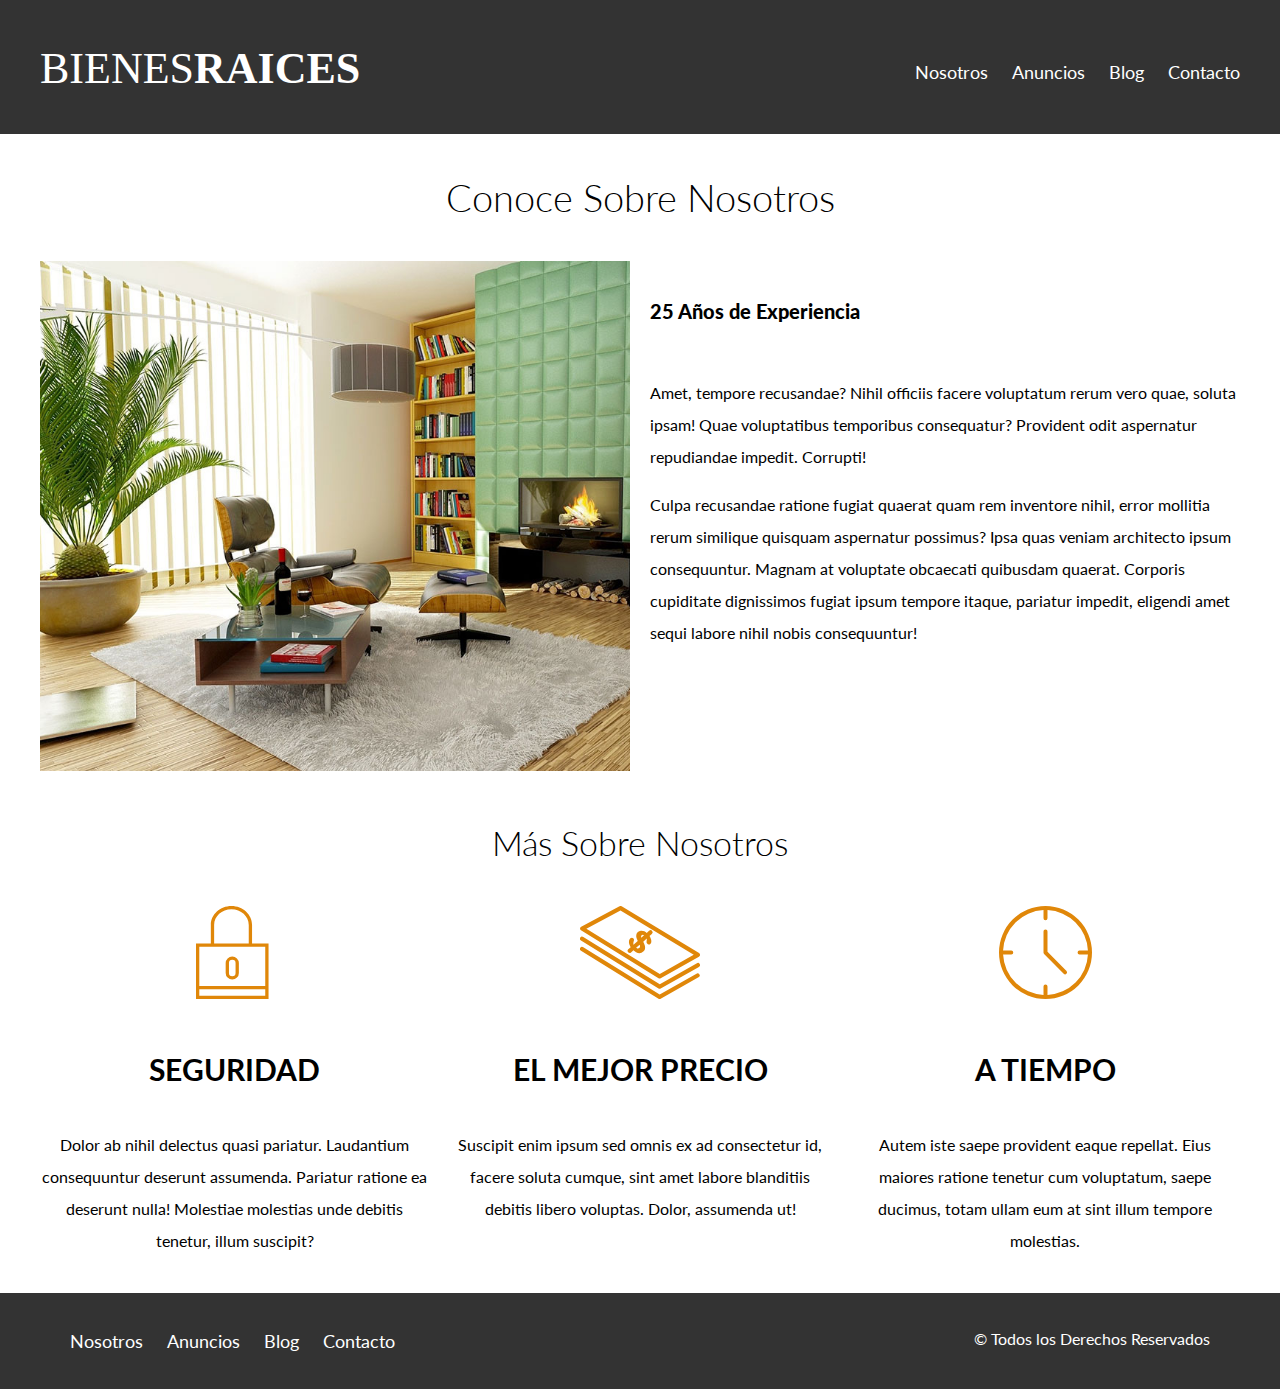
<file: nosotros.html>
<!DOCTYPE html>
<html lang="es">

<head>
    <meta charset="UTF-8">
    <meta name="viewport" content="width=device-width, initial-scale=1.0">
    <meta http-equiv="X-UA-Compatible" content="ie=edge">
    <title>Bienes Raices | Nosotros</title>

    <!-- CSS -->
    <link rel="stylesheet" href="/css/normaliza.css">

    <!-- CSS Personalizado -->
    <link rel="stylesheet" href="/css/style.css">

    <!-- Font -->
    <link href="https://fonts.googleapis.com/css?family=Lato" rel="stylesheet">
</head>

<body>

    <header class="site-header">
        <div class="contenedor contenido-header">
            <div class="barra">
                <a href="/">
                    <img src="/img/logo.svg" alt="Logotipo de Bienes Raices">
                </a>

                <nav class="navegacion">
                    <a href="nosotros.html">Nosotros</a>
                    <a href="anuncios.html">Anuncios</a>
                    <a href="blog.html">Blog</a>
                    <a href="contacto.html">Contacto</a>
                </nav>
            </div>
            <!--barra-->
        </div>
        <!--contenedor-->
    </header>

    <main class="contenedor">
        <h1 class="fw-300 centrar-texto">Conoce Sobre Nosotros</h1>
        <div class="contenido-nosotros">
            <div class="imagen">
                <img src="/img/nosotros.jpg" alt="Imagen Sobre Nosotros">
            </div>
            <div class="texto-nosotros">
                <blockquote>25 Años de Experiencia</blockquote>
                <p>Amet, tempore recusandae? Nihil officiis facere voluptatum rerum vero quae, soluta ipsam! Quae voluptatibus temporibus consequatur? Provident odit aspernatur repudiandae impedit. Corrupti!</p>
                <p>Culpa recusandae ratione fugiat quaerat quam rem inventore nihil, error mollitia rerum similique quisquam aspernatur possimus? Ipsa quas veniam architecto ipsum consequuntur. Magnam at voluptate obcaecati quibusdam quaerat. Corporis cupiditate
                    dignissimos fugiat ipsum tempore itaque, pariatur impedit, eligendi amet sequi labore nihil nobis consequuntur!</p>
            </div>
        </div>
    </main>

    <section class="contenedor seccion">
        <h2 class="fw-300 centrar-texto">Más Sobre Nosotros</h2>
        <div class="iconos-nosotros">
            <div class="icono">
                <img src="/img/icono1.svg" alt="Seguridad">
                <h3>Seguridad</h3>
                <p>Dolor ab nihil delectus quasi pariatur. Laudantium consequuntur deserunt assumenda. Pariatur ratione ea deserunt nulla! Molestiae molestias unde debitis tenetur, illum suscipit?</p>
            </div>

            <div class="icono">
                <img src="/img/icono2.svg" alt="Mejor Precio">
                <h3>El Mejor Precio</h3>
                <p>Suscipit enim ipsum sed omnis ex ad consectetur id, facere soluta cumque, sint amet labore blanditiis debitis libero voluptas. Dolor, assumenda ut!</p>
            </div>

            <div class="icono">
                <img src="/img/icono3.svg" alt="A Tiempo">
                <h3>A Tiempo</h3>
                <p>Autem iste saepe provident eaque repellat. Eius maiores ratione tenetur cum voluptatum, saepe ducimus, totam ullam eum at sint illum tempore molestias.</p>
            </div>
        </div>
    </section>

    <footer class="site-footer seccion">
        <div class="contenedor contenedor-footer">
            <nav class="navegacion">
                <a href="nosotros.html">Nosotros</a>
                <a href="anuncios.html">Anuncios</a>
                <a href="blog.html">Blog</a>
                <a href="contacto.html">Contacto</a>
            </nav>

            <p class="copyright">&copy; Todos los Derechos Reservados</p>
        </div>
    </footer>

</body>

</html>
</file>
<file: css/normaliza.css>
/*! normalize.css v8.0.1 | MIT License | github.com/necolas/normalize.css */


/* Document
   ========================================================================== */


/**
 * 1. Correct the line height in all browsers.
 * 2. Prevent adjustments of font size after orientation changes in iOS.
 */

html {
    line-height: 1.15;
    /* 1 */
    -webkit-text-size-adjust: 100%;
    /* 2 */
}


/* Sections
   ========================================================================== */


/**
 * Remove the margin in all browsers.
 */

body {
    margin: 0;
}


/**
 * Render the `main` element consistently in IE.
 */

main {
    display: block;
}


/**
 * Correct the font size and margin on `h1` elements within `section` and
 * `article` contexts in Chrome, Firefox, and Safari.
 */

h1 {
    font-size: 2em;
    margin: 0.67em 0;
}


/* Grouping content
   ========================================================================== */


/**
 * 1. Add the correct box sizing in Firefox.
 * 2. Show the overflow in Edge and IE.
 */

hr {
    box-sizing: content-box;
    /* 1 */
    height: 0;
    /* 1 */
    overflow: visible;
    /* 2 */
}


/**
 * 1. Correct the inheritance and scaling of font size in all browsers.
 * 2. Correct the odd `em` font sizing in all browsers.
 */

pre {
    font-family: monospace, monospace;
    /* 1 */
    font-size: 1em;
    /* 2 */
}


/* Text-level semantics
   ========================================================================== */


/**
 * Remove the gray background on active links in IE 10.
 */

a {
    background-color: transparent;
}


/**
 * 1. Remove the bottom border in Chrome 57-
 * 2. Add the correct text decoration in Chrome, Edge, IE, Opera, and Safari.
 */

abbr[title] {
    border-bottom: none;
    /* 1 */
    text-decoration: underline;
    /* 2 */
    text-decoration: underline dotted;
    /* 2 */
}


/**
 * Add the correct font weight in Chrome, Edge, and Safari.
 */

b,
strong {
    font-weight: bolder;
}


/**
 * 1. Correct the inheritance and scaling of font size in all browsers.
 * 2. Correct the odd `em` font sizing in all browsers.
 */

code,
kbd,
samp {
    font-family: monospace, monospace;
    /* 1 */
    font-size: 1em;
    /* 2 */
}


/**
 * Add the correct font size in all browsers.
 */

small {
    font-size: 80%;
}


/**
 * Prevent `sub` and `sup` elements from affecting the line height in
 * all browsers.
 */

sub,
sup {
    font-size: 75%;
    line-height: 0;
    position: relative;
    vertical-align: baseline;
}

sub {
    bottom: -0.25em;
}

sup {
    top: -0.5em;
}


/* Embedded content
   ========================================================================== */


/**
 * Remove the border on images inside links in IE 10.
 */

img {
    border-style: none;
}


/* Forms
   ========================================================================== */


/**
 * 1. Change the font styles in all browsers.
 * 2. Remove the margin in Firefox and Safari.
 */

button,
input,
optgroup,
select,
textarea {
    font-family: inherit;
    /* 1 */
    font-size: 100%;
    /* 1 */
    line-height: 1.15;
    /* 1 */
    margin: 0;
    /* 2 */
}


/**
 * Show the overflow in IE.
 * 1. Show the overflow in Edge.
 */

button,
input {
    /* 1 */
    overflow: visible;
}


/**
 * Remove the inheritance of text transform in Edge, Firefox, and IE.
 * 1. Remove the inheritance of text transform in Firefox.
 */

button,
select {
    /* 1 */
    text-transform: none;
}


/**
 * Correct the inability to style clickable types in iOS and Safari.
 */

button,
[type="button"],
[type="reset"],
[type="submit"] {
    -webkit-appearance: button;
}


/**
 * Remove the inner border and padding in Firefox.
 */

button::-moz-focus-inner,
[type="button"]::-moz-focus-inner,
[type="reset"]::-moz-focus-inner,
[type="submit"]::-moz-focus-inner {
    border-style: none;
    padding: 0;
}


/**
 * Restore the focus styles unset by the previous rule.
 */

button:-moz-focusring,
[type="button"]:-moz-focusring,
[type="reset"]:-moz-focusring,
[type="submit"]:-moz-focusring {
    outline: 1px dotted ButtonText;
}


/**
 * Correct the padding in Firefox.
 */

fieldset {
    padding: 0.35em 0.75em 0.625em;
}


/**
 * 1. Correct the text wrapping in Edge and IE.
 * 2. Correct the color inheritance from `fieldset` elements in IE.
 * 3. Remove the padding so developers are not caught out when they zero out
 *    `fieldset` elements in all browsers.
 */

legend {
    box-sizing: border-box;
    /* 1 */
    color: inherit;
    /* 2 */
    display: table;
    /* 1 */
    max-width: 100%;
    /* 1 */
    padding: 0;
    /* 3 */
    white-space: normal;
    /* 1 */
}


/**
 * Add the correct vertical alignment in Chrome, Firefox, and Opera.
 */

progress {
    vertical-align: baseline;
}


/**
 * Remove the default vertical scrollbar in IE 10+.
 */

textarea {
    overflow: auto;
}


/**
 * 1. Add the correct box sizing in IE 10.
 * 2. Remove the padding in IE 10.
 */

[type="checkbox"],
[type="radio"] {
    box-sizing: border-box;
    /* 1 */
    padding: 0;
    /* 2 */
}


/**
 * Correct the cursor style of increment and decrement buttons in Chrome.
 */

[type="number"]::-webkit-inner-spin-button,
[type="number"]::-webkit-outer-spin-button {
    height: auto;
}


/**
 * 1. Correct the odd appearance in Chrome and Safari.
 * 2. Correct the outline style in Safari.
 */

[type="search"] {
    -webkit-appearance: textfield;
    /* 1 */
    outline-offset: -2px;
    /* 2 */
}


/**
 * Remove the inner padding in Chrome and Safari on macOS.
 */

[type="search"]::-webkit-search-decoration {
    -webkit-appearance: none;
}


/**
 * 1. Correct the inability to style clickable types in iOS and Safari.
 * 2. Change font properties to `inherit` in Safari.
 */

::-webkit-file-upload-button {
    -webkit-appearance: button;
    /* 1 */
    font: inherit;
    /* 2 */
}


/* Interactive
   ========================================================================== */


/*
 * Add the correct display in Edge, IE 10+, and Firefox.
 */

details {
    display: block;
}


/*
 * Add the correct display in all browsers.
 */

summary {
    display: list-item;
}


/* Misc
   ========================================================================== */


/**
 * Add the correct display in IE 10+.
 */

template {
    display: none;
}


/**
 * Add the correct display in IE 10.
 */

[hidden] {
    display: none;
}
</file>
<file: css/style.css>
html {
    box-sizing: border-box;
    font-size: 62.5%;
    /**Reset para REMS - 62.5% = 10px de 16px **/
}

*,
*:before,
*:after {
    box-sizing: inherit;
}

body {
    font-family: 'Lato', sans-serif;
    font-size: 1.6rem;
    line-height: 2;
}


/*================================
=            Globales            =
=================================*/

img {
    max-width: 100%;
}

.contenedor {
    width: 95%;
    max-width: 120rem;
    margin: 0 auto;
}

h1 {
    font-size: 3.8rem;
}

h2 {
    font-size: 3.4rem;
}

h3 {
    font-size: 3rem;
}

h4 {
    font-size: 2.6rem;
}


/*==================================
=            Utilidades            =
===================================*/

.seccion {
    margin-top: 2rem;
    margin-bottom: 2rem;
}

.fw-300 {
    font-weight: 300;
}

.centrar-texto {
    text-align: center;
}

.d-block {
    display: block !important;
}

.contenido-centrado {
    max-width: 800px;
}


/*===============================
=            Botones            =
================================*/

.boton {
    color: #ffffff;
    font-weight: 700;
    text-decoration: none;
    font-size: 1.8rem;
    padding: 1rem 3rem;
    margin-top: 3rem;
    display: inline-block;
    text-align: center;
    border: none;
    display: block;
    flex: 0 0 100%;
}

@media(min-width:768px) {
    .boton {
        display: inline-block;
        flex: 0 0 auto;
    }
}

.boton:hover {
    cursor: pointer;
}

.boton-amarillo {
    background-color: #E08709;
}

.boton-verde {
    background-color: #71B100;
}


/*==============================
=            Header            =
===============================*/

.site-header {
    background-color: #333333;
    padding: 1rem 0 3rem 0;
}

.site-header.inicio {
    background-image: url(../img/header.jpg);
    background-position: center center;
    background-size: cover;
    height: 100vh;
    min-height: 60rem;
}

.contenido-header {
    height: 100%;
    display: flex;
    flex-direction: column;
    justify-content: space-between;
    text-align: center;
}

@media(min-width:768px) {
    .contenido-header {
        text-align: left;
    }
}

.contenido-header h1 {
    color: #ffffff;
    padding-bottom: 2rem;
    max-width: 60rem;
    line-height: 2;
}

.barra {
    padding-top: 3rem;
}

@media(min-width:768px) {
    .barra {
        display: flex;
        justify-content: space-between;
        align-items: center;
    }
}


/*==================================
=            Navegacion            =
===================================*/

.navegacion a {
    color: white;
    text-decoration: none;
    font-size: 2.2rem;
    display: block;
}

@media(min-width:768px) {
    .navegacion a {
        display: inline-block;
        font-size: 1.8rem;
        /** = 18px **/
        margin-right: 2rem;
    }
    .navegacion a:last-of-type {
        margin-right: 0;
    }
}

.navegacion a:hover {
    color: #71B100;
}


/*=======================================
=            Iconos Nosotros            =
========================================*/

@media(min-width:768px) {
    .iconos-nosotros {
        display: flex;
        justify-content: space-between;
    }
}

.icono {
    text-align: center;
}

@media(min-width:768px) {
    .icono {
        flex-basis: calc( 33.3% - 1rem);
    }
}

.icono h3 {
    text-transform: uppercase;
}


/*================================
=            Anuncios            =
=================================*/

@media(min-width:768px) {
    .contenedor-anuncios {
        display: flex;
        justify-content: space-between;
        flex-wrap: wrap;
    }
}

.anuncio {
    border: 1px solid #b5b5b5;
    background-color: #f5f5f5;
    margin-bottom: 2rem;
}

@media(min-width:768px) {
    .anuncio {
        flex: 0 0 calc( 33.3% - 1rem);
    }
}

.contenido-anuncio {
    padding: 2rem;
}

.contenido-anuncio h3,
.contenido-anuncio p {
    margin: 0;
}

.precio {
    color: #71B100;
    font-weight: 700;
}

.iconos-caracteristicas {
    list-style: none;
    padding: 0;
    display: flex;
    justify-content: space-evenly;
    flex: 1;
    max-width: 500px;
}

.iconos-caracteristicas li {
    /* flex: 1; */
    display: flex;
}

.iconos-caracteristicas li img {
    margin-right: 2rem;
}

.ver-todas {
    display: flex;
    justify-content: flex-end;
}


/*=====================================
=            Contacto Home            =
======================================*/

.imagen-contacto {
    background-image: url(../img/encuentra.jpg);
    background-position: center center;
    background-size: cover;
    height: 40rem;
    display: flex;
    align-items: center;
}

.contenido-contacto {
    flex: 0 0 95%;
    color: #ffffff;
}

.contenido-contacto p {
    font-size: 1.8rem;
}


/*========================================
=            Seccion Inferior            =
=========================================*/

@media(min-width:768px) {
    .seccion-inferior {
        display: flex;
        justify-content: space-between;
    }
    .seccion-inferior .blog {
        flex-basis: 60%;
    }
    .seccion-inferior .testimoniales {
        flex-basis: calc( 40% - 2rem);
    }
}

.entrada-blog {
    margin-bottom: 2rem;
}

@media(min-width:768px) {
    .entrada-blog {
        display: flex;
        justify-content: space-between;
    }
}

.entrada-blog:last-of-type {
    margin-bottom: 0;
}

@media(min-width:768px) {
    .entrada-blog .imagen {
        flex-basis: 40%;
    }
    .entrada-blog .texto-entrada {
        flex-basis: calc( 60% - 3rem);
    }
}

.texto-entrada a {
    color: #000000;
    text-decoration: none;
}

.texto-entrada h4 {
    margin: 0;
    line-height: 1.4;
}

.texto-entrada h4::after {
    content: "";
    display: block;
    width: 15rem;
    height: .5rem;
    background-color: #71B100;
    margin-top: 1rem;
}

.texto-entrada span {
    color: #E08709;
}


/*=====================================
=            Testimoniales            =
======================================*/

.testimonial {
    background-color: #71B100;
    font-size: 2.4rem;
    padding: 2rem;
    color: #ffffff;
    border-radius: 2rem;
}

.testimonial p {
    text-align: right;
}

.testimonial blockquote::before {
    content: '';
    background-image: url(../img/comilla.svg);
    width: 5rem;
    height: 5rem;
    /* display: block; */
    position: absolute;
    left: -2rem;
}

.testimonial blockquote {
    position: relative;
    padding-left: 5rem;
    font-weight: 300;
}


/*==============================
=            Footer            =
===============================*/

.site-footer {
    background-color: #333333;
    margin: 0;
}

.contenedor-footer {
    padding: 3rem;
    text-align: center;
}

@media(min-width:768px) {
    .contenedor-footer {
        display: flex;
        justify-content: space-between;
    }
}

.site-footer nav {
    display: none;
}

@media(min-width:768px) {
    .site-footer nav {
        display: block;
    }
}

.copyright {
    margin: 0;
    color: #ffffff;
}


/*================================
=            Internas            =
=================================*/


/*----------  Nosotros  ----------*/

.contenido-nosotros {
    display: grid;
    grid-template-columns: repeat(2, 1fr);
    grid-column-gap: 2rem;
}

.contenido-nosotros blockquote {
    font-weight: 900;
    font-size: 2rem;
    margin: 0;
    padding: 3rem 0;
}


/*----------  Anuncio  ----------*/

.resumen-propiedad {
    display: flex;
    justify-content: space-between;
    align-items: center;
}


/*----------  Contacto  ----------*/

.contacto p {
    font-size: 1.4rem;
    color: #4f4f4f;
    margin: 2rem 0 0 0;
}

legend {
    font-size: 2rem;
    color: #333333;
}

label {
    font-weight: 700;
    text-transform: uppercase;
    display: block;
}

input:not([type="submit"]),
textarea,
select {
    padding: 1rem;
    display: block;
    width: 100%;
    background-color: #e1e1e1;
    margin-bottom: 2rem;
    border: none;
    border-radius: 1rem;
}

input[type="radio"] {
    width: auto;
    margin: 0;
}

select {
    -webkit-appearance: none;
    appearance: none;
}

textarea {
    height: 20rem;
}

.forma-contacto {
    max-width: 30rem;
    display: flex;
    justify-content: space-between;
    align-items: center;
}
</file>
